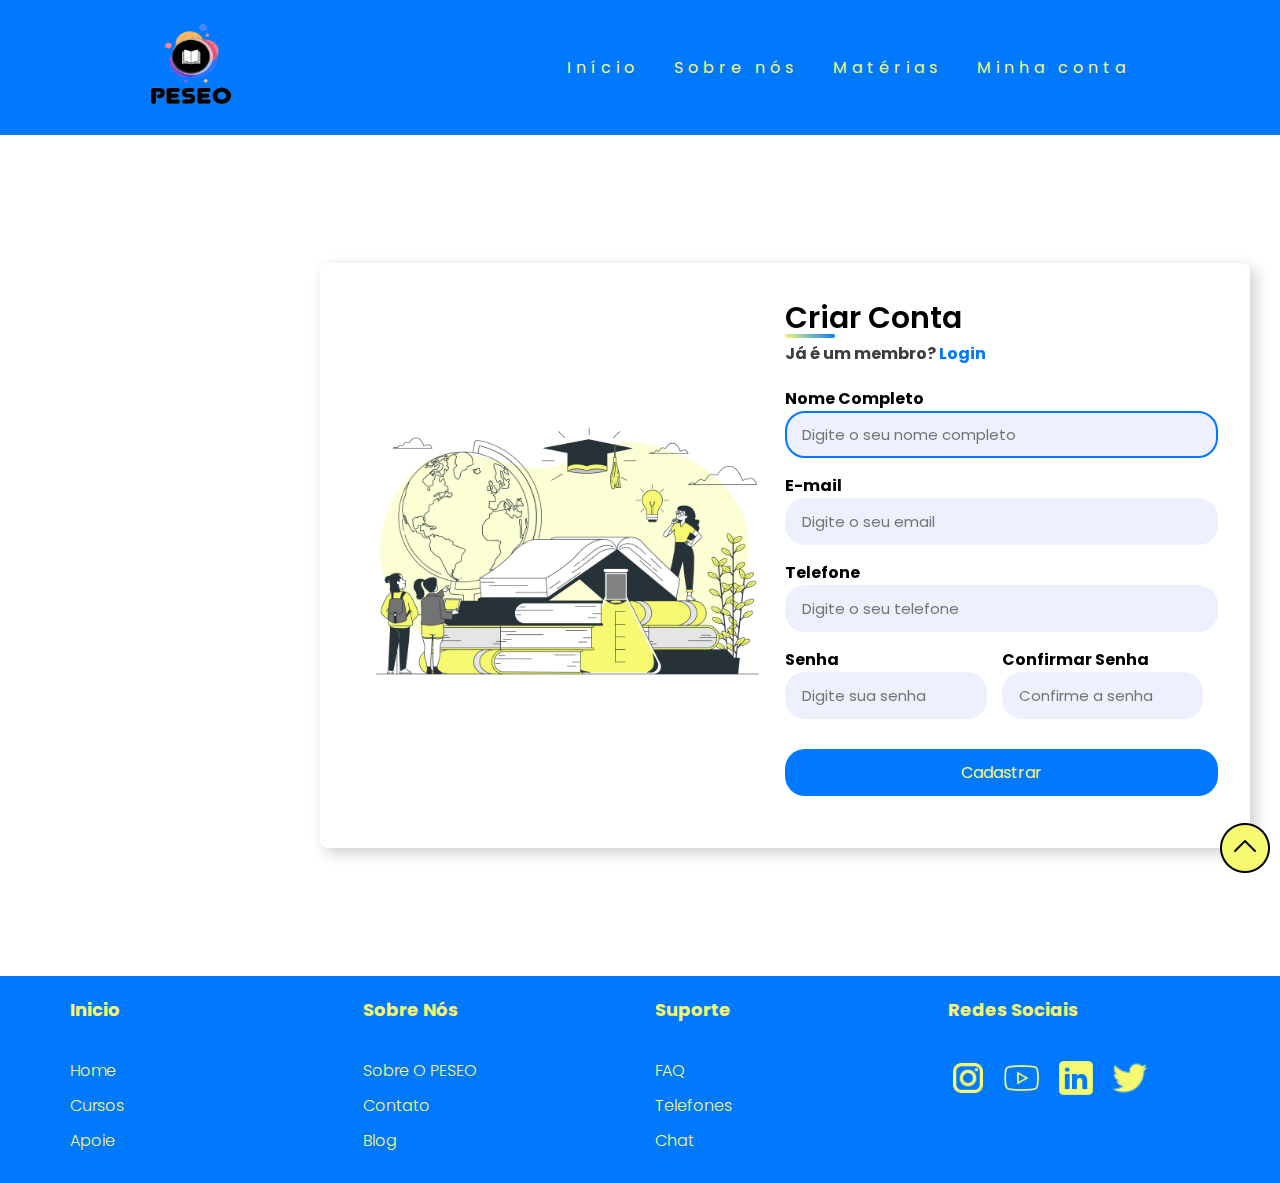
<file: cadastro.html>
<!DOCTYPE html>
<html lang="pt-br">

<head>
    <meta charset="UTF-8">
    <meta http-equiv="X-UA-Compatible" content="IE=edge">
    <meta name="viewport" content="width=device-width, initial-scale=1.0">
    <link rel="stylesheet" href="css/cadastro.css">
    <link rel="stylesheet" href="css/navFooter.css">
    <link rel="icon" href="img/imgs-nav_footer/header/icon-site.png">
    <!-- Usado para colocar imagem na barra do navgador -->
    <title>Cadastro | Peseo</title>
</head>

<body>

    <!-- PG SERÀ FEITA POR VICTÓRIA -->
    <!-- PG PARA CADASTRO DE USUARIO  -->

    <!-- Inicio do header/ menu do site -->
    <header>
        <nav id="navContainer">
            <a class="logo" href="index.html"><img src="img/imgs-nav_footer/nav/logo.png" alt=""></a>
            <div class="mobile-menu">
                <div class="line1"></div>
                <div class="line2"></div>
                <div class="line3"></div>
            </div>
            <ul class="nav-list">
                <li><a href="index.html">Início</a></li>
                <li><a href="sobreNos.html">Sobre nós</a></li>
                <li><a href="materias.html">Matérias</a></li>
                <li><a href="login.html">Minha conta</a></li>
            </ul>
        </nav>
    </header>
    <!-- Fim do header/ menu do site -->

    <!-- Main cadastro inicio -->


    <main>
        <div class="box">
            <div class="img-box">
                <img src="img/img-cadastro/cadastroform.png" alt="">
            </div>
            <div class="form-box">
                <h2>Criar Conta</h2>
                <p> Já é um membro? <a href="login.html"> Login </a> </p>
                <form action="#">
                    <div class="input-group">
                        <label for="nome"> Nome Completo</label>
                        <input type="text" id="nome" placeholder="Digite o seu nome completo" autocomplete="off"
                            autofocus required>
                    </div>

                    <div class="input-group">
                        <label for="email">E-mail</label>
                        <input type="email" id="email" placeholder="Digite o seu email" autocomplete="off" required>
                    </div>

                    <div class="input-group">
                        <label for="telefone">Telefone</label>
                        <input type="tel" id="telefone" placeholder="Digite o seu telefone" autocomplete="off" required>
                    </div>

                    <div class="input-group w50">
                        <label for="senha">Senha</label>
                        <input type="password" id="senha" placeholder="Digite sua senha" autocomplete="off" required>
                    </div>

                    <div class="input-group w50">
                        <label for="Confirmarsenha">Confirmar Senha</label>
                        <input type="password" id="Confirmarsenha" placeholder="Confirme a senha" autocomplete="off"
                            required>
                    </div>

                    <div class="input-group">
                        <button>Cadastrar</button>
                    </div>

                </form>
            </div>
        </div>
    </main>
    <!-- Main cadastro fim -->

    <!-- Começo Footer -->
    <footer class="footer">
        <div class="page_footer">
            <div class="row">
                <div class="footer_col">
                    <h4>Inicio</h4>
                    <ul>
                        <li> <a href=""> Home </a></li>
                        <li> <a href=""> Cursos </a></li>
                        <li> <a href=""> Apoie </a></li>
                    </ul>
                </div>
                <div class="footer_col">
                    <h4>Sobre nós</h4>
                    <ul>
                        <li> <a href=""> Sobre o PESEO </a></li>
                        <li> <a href=""> Contato </a></li>
                        <li> <a href=""> Blog</a></li>
                    </ul>
                </div>
                <div class="footer_col">
                    <h4>Suporte</h4>
                    <ul>
                        <li> <a href=""> FAQ </a></li>
                        <li> <a href=""> Telefones </a></li>
                        <li> <a href=""> Chat </a></li>
                    </ul>
                </div>
                <div class="footer_col">
                    <h4>Redes sociais</h4>
                    <div class="social_links">
                        <a href=""> <img src="img/imgs-nav_footer/footer/icon-instagram.png" alt=""> </a>
                        <a href=""> <img src="img/imgs-nav_footer/footer/icon-youtube.png" alt=""> </a>
                        <a href=""> <img src="img/imgs-nav_footer/footer/icon-linkedin.png" alt=""> </a>
                        <a href=""> <img src="img/imgs-nav_footer/footer/icon-xapp.png" alt=""> </a>
                        </ul>
                    </div>
                </div>
            </div>

    </footer>
    <!-- Final Footer -->


    <!-- Botão que fica fixado para voltar ao inicio **NÃO PAGAR** Inicio dele-->
    <div class="btnFixed">
        <a href="#navContainer" title=""><img src="img/imgs-nav_footer/footer/icon-up.png"
                alt="Botão para voltar ao topo da página"></a>
    </div>
    <!-- Botão que fica fixado para voltar ao inicio **NÃO PAGAR** fim dele-->

    <script type="text/javascript" src="js/index.js"></script>


</body>

</html>
</file>
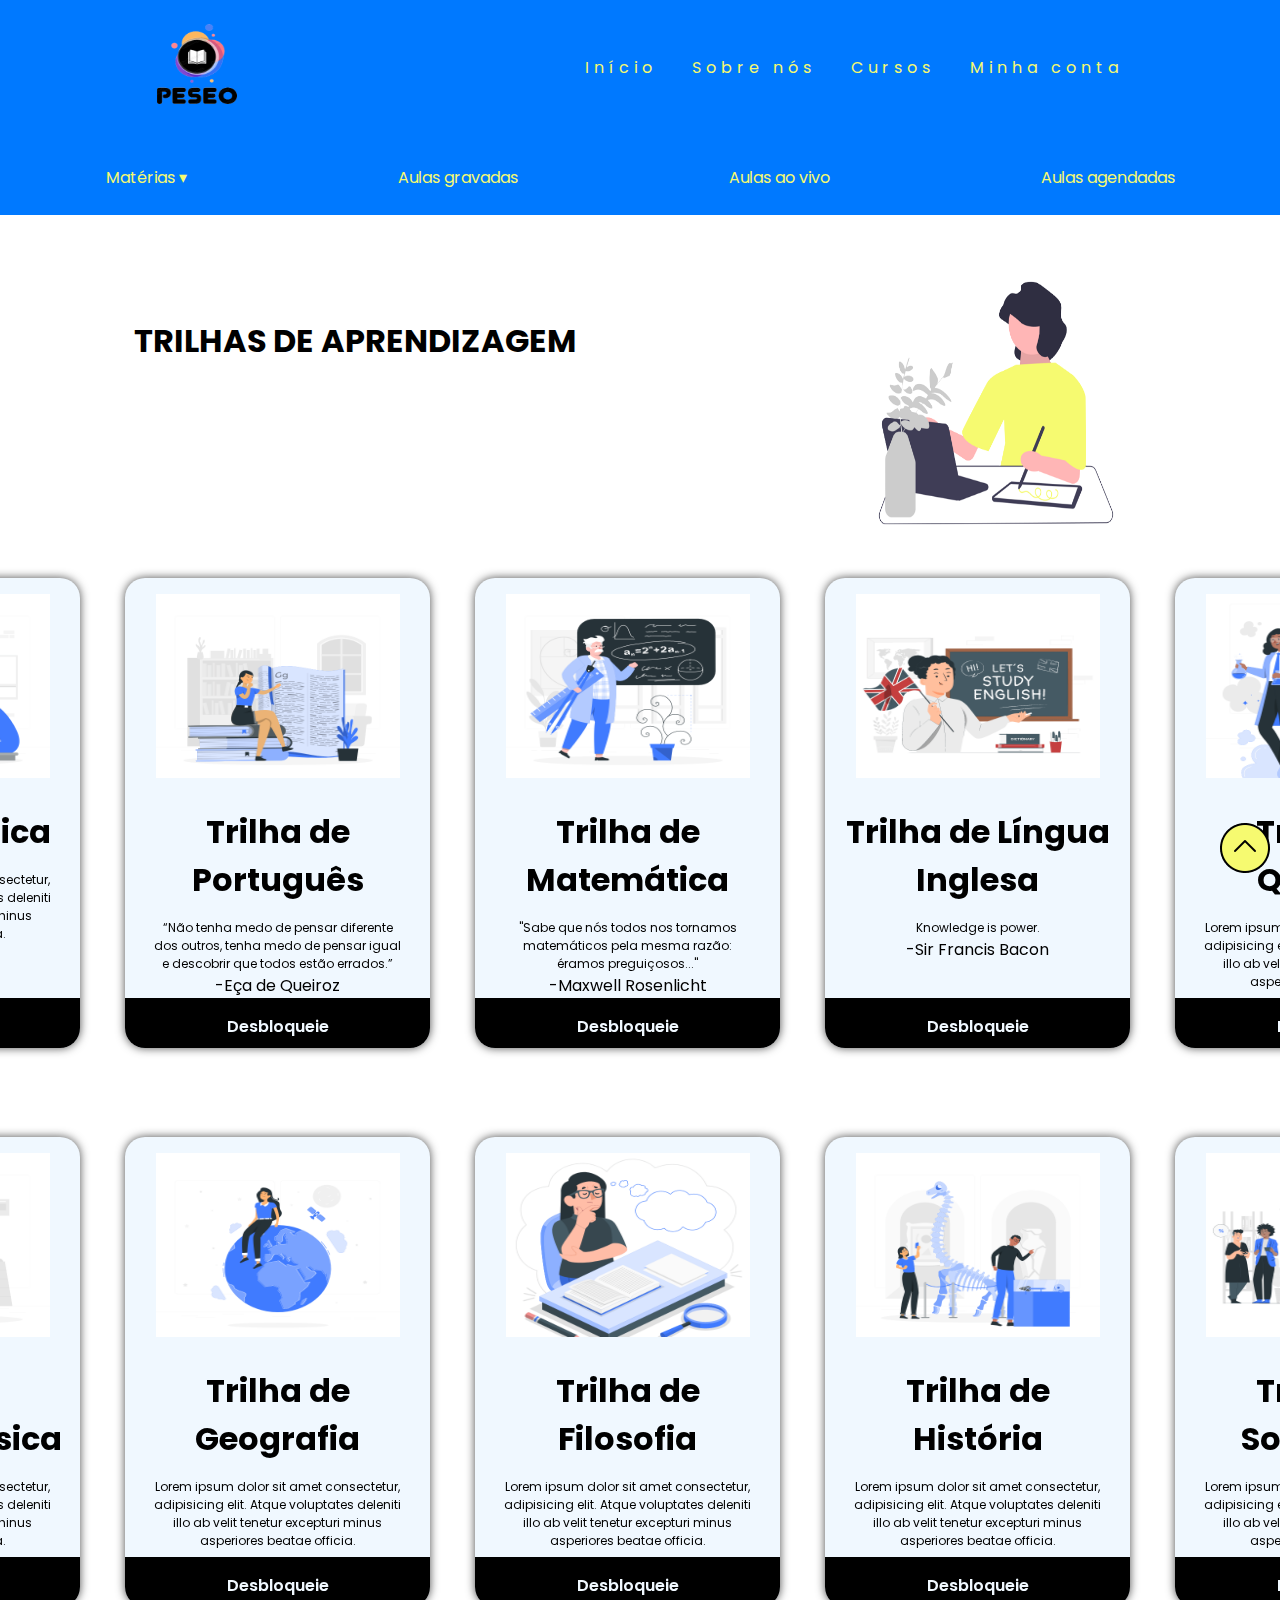
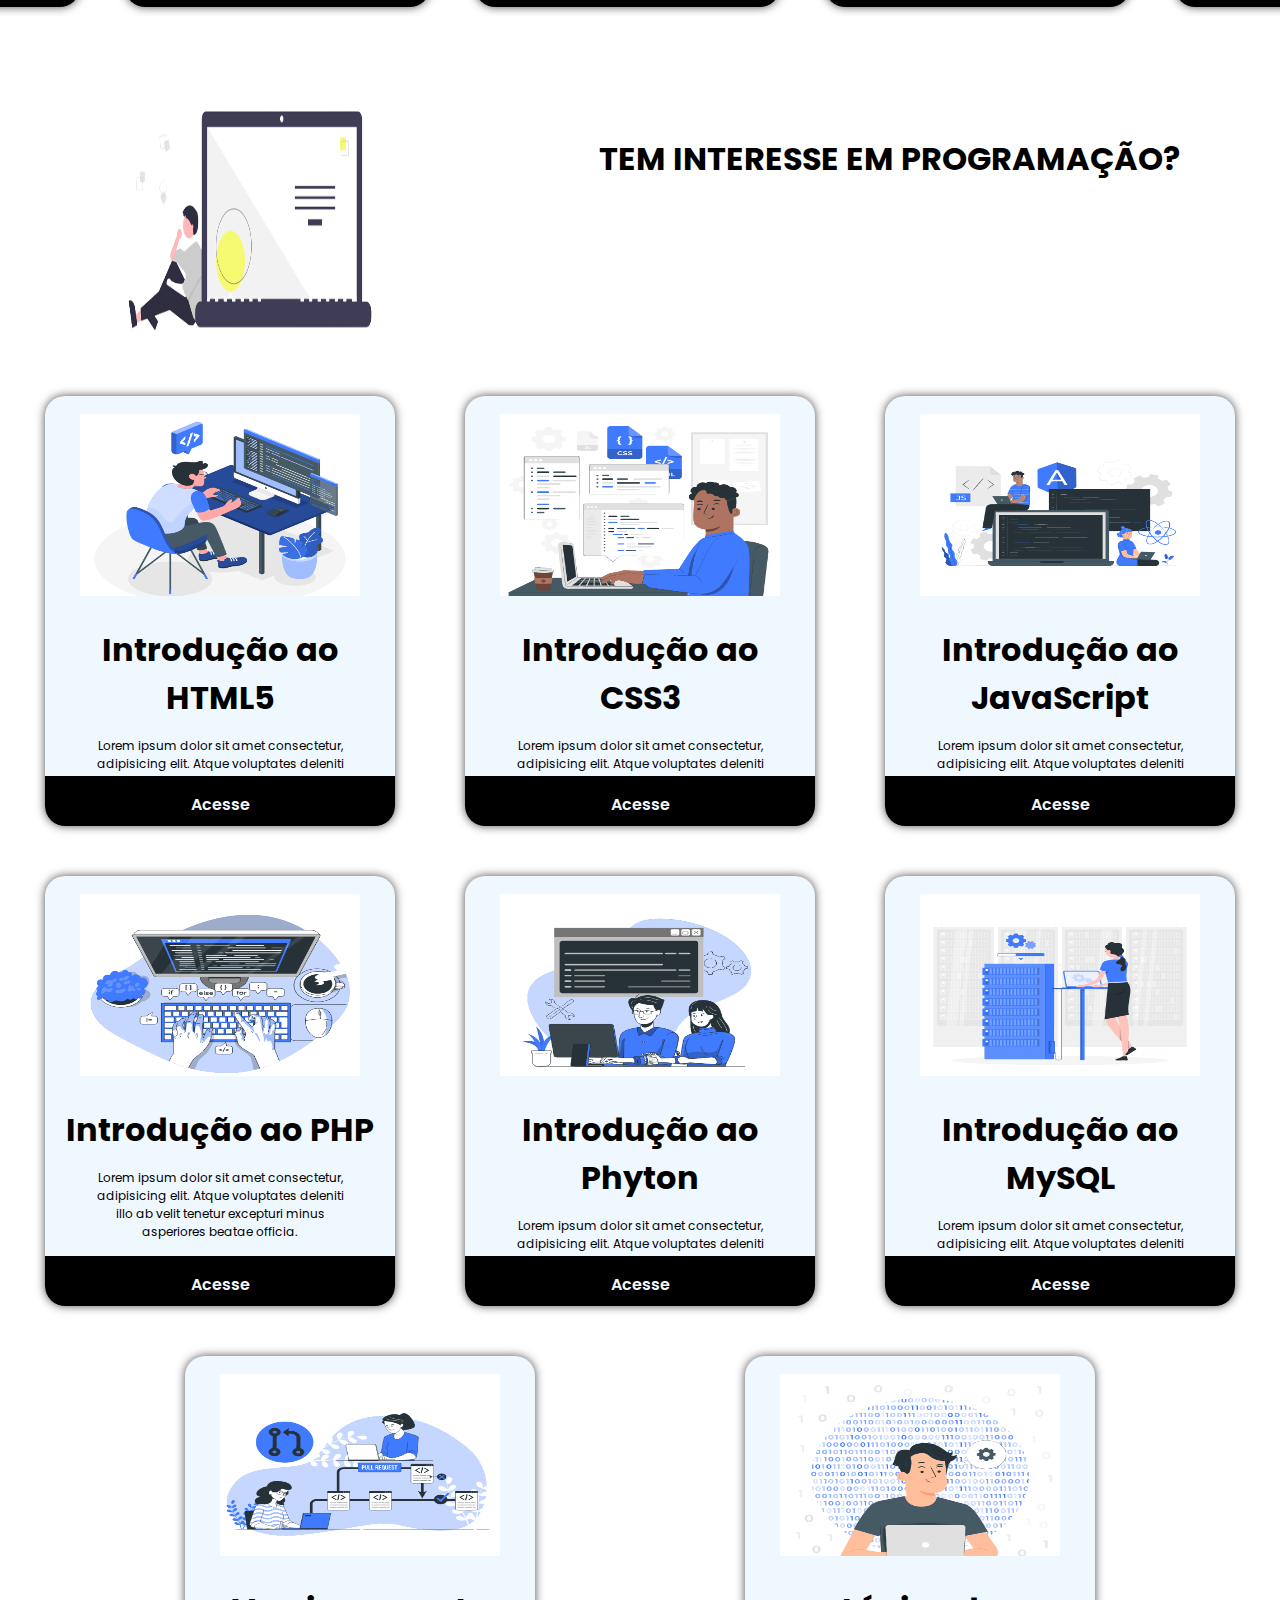
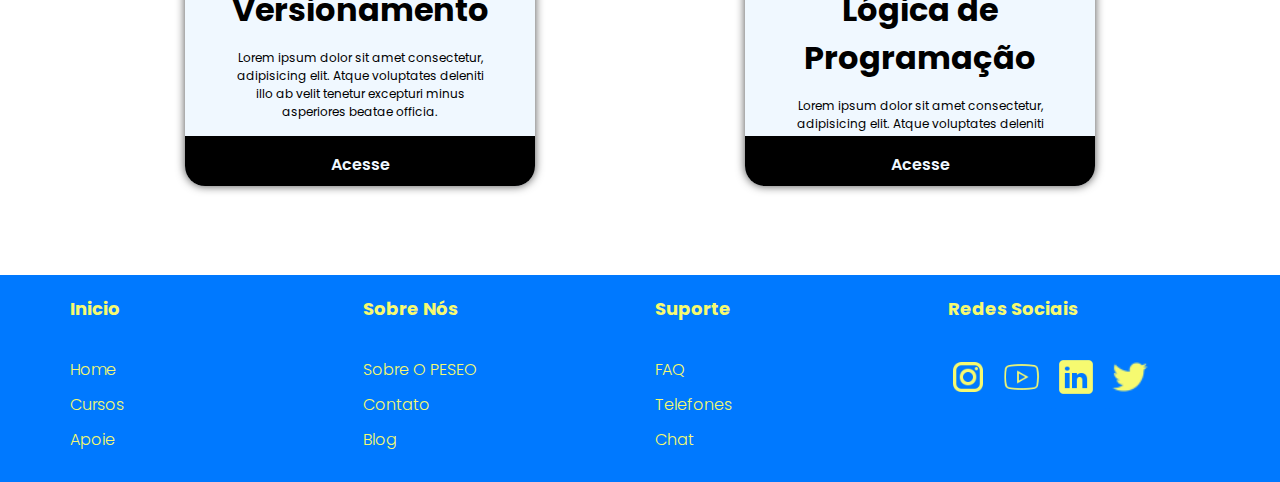
<file: cursos.html>
<!DOCTYPE html>
<html lang="pt-br">

<head>
    <meta charset="UTF-8">
    <meta name="viewport" content="width=device-width, initial-scale=1.0">
    <link rel="stylesheet" href="css/swiper-bundle.min.css" />
    <link rel="stylesheet" href="css/cursos.css">
    <link rel="stylesheet" href="css/navFooter.css">
    <link rel="icon" href="img/imgs-nav_footer/header/icon-site.png">
    <!-- Usado para colocar imagem na barra do navgador -->
    <title>Cursos | Peseo</title>
</head>

<body>


    <!-- Inicio do header/ menu do site -->
    <header>
        <nav id="navContainer">
            <a class="logo" href="index.html"><img src="img/imgs-nav_footer/nav/logo.png" alt=""></a>
            <div class="mobile-menu">
                <div class="line1"></div>
                <div class="line2"></div>
                <div class="line3"></div>
            </div>
            <ul class="nav-list">
                <li><a href="index.html">Início</a></li>
                <li><a href="sobreNos.html">Sobre nós</a></li>
                <li><a href="cursos.html">Cursos</a></li>
                <li><a href="login.html">Minha conta</a></li>
            </ul>
        </nav>
    </header>
    <!-- Fim do header/ menu do site -->
    <main>
        <div class="box_categorias">
            <ul id="categorias">
                <li>
                    <a href="#">Matérias &#x25BE;</a>
                    <ul class="dropdown-materiais">
                        <!-- Ciências da Natureza e Sociais Aplicadas -->
                        <a href="#">
                            <li>Química</li>
                        </a>
                        <a href="#">
                            <li>Biologia</li>
                        </a>
                        <a href="#">
                            <li>Física</li>
                        </a>

                        <!-- Ciências da Natureza e Sociais Aplicadas -->
                        <a href="#">
                            <li>Geografia</li>
                        </a>
                        <a href="#">
                            <li>Filosofia</li>
                        </a>
                        <a href="#">
                            <li>História</li>
                        </a>
                        <a href="#">
                            <li>Sociologia</li>
                        </a>

                        <!-- Linguagens e suas Tecnologias -->
                        <a href="#">
                            <li>Artes</li>
                        </a>
                        <a href="#">
                            <li>Educação Física</li>
                        </a>
                        <a href="#">
                            <li>Língua Inglesa</li>
                        </a>
                        <a href="#">
                            <li>Língua Portuguesa</li>
                        </a>

                        <!-- CMAtemáticas e suas Tecnologias -->
                        <a href="#">
                            <li>Matemática</li>
                        </a>
                    </ul>
                </li>
                <li><a href="#">Aulas gravadas</a></li>
                <li><a href="#">Aulas ao vivo</a></li>
                <li><a href="#">Aulas agendadas</a></li>
            </ul>
        </div>

        <!-- Titulo -->
        <div class="box_titulo">
            <div class="titulo">
                <h1>TRILHAS DE APRENDIZAGEM</h1>
                <img id="img_titulo"  src="img/imgs-cursos/titulos/studyng-cursos.png" alt="">
            </div>
        </div>
        <!--Fim-Titulo -->

        <!-- Carrossel-slides-Inicio1 -->
        <div class="container swiper">
            <div class="slide-container">
                <div class="card-wrapper swiper-wrapper">

                    <!-- Card1 -->
                    <div class="card card_1 swiper-slide">

                        <!-- Card-Header -->
                        <div class="card_header">
                            <img class="card_img" src="img/imgs-cursos/cards-trilhas/portugues.gif" alt="">
                        </div>

                        <!-- Card-Body -->
                        <div class="card_body">
                            <h1 class="card_titulo">
                                Trilha de Português
                            </h1>
                            <p class="card_texto">
                                “Não tenha medo de pensar diferente dos outros, tenha medo de pensar igual e descobrir
                                que todos estão errados.”
                            <p>-Eça de Queiroz
                            </p>
                        </div>

                        <!-- Card-Footer -->
                        <div class="card_footer">
                            <a href="#"> Desbloqueie </a>
                        </div>
                    </div>
                    <!-- Fim-Card1 -->

                    <!-- Card2 -->
                    <div class="card card_1 swiper-slide">

                        <!-- Card-Header -->
                        <div class="card_header">
                            <img class="card_img" src="img/imgs-cursos/cards-trilhas/matematica.gif" alt="">
                        </div>

                        <!-- Card-Body -->
                        <div class="card_body">
                            <h1 class="card_titulo">
                                Trilha de Matemática
                            </h1>
                            <p class="card_texto">
                                "Sabe que nós todos nos tornamos matemáticos pela mesma razão: éramos preguiçosos..."
                            <p>-Maxwell Rosenlicht
                            </p>
                        </div>

                        <!-- Card-Footer -->
                        <div class="card_footer">
                            <a href="#"> Desbloqueie </a>
                        </div>
                    </div>
                    <!-- Fim-Card2 -->

                    <!-- Card3 -->
                    <div class="card card_1 swiper-slide">

                        <!-- Card-Header -->
                        <div class="card_header">
                            <img class="card_img" src="img/imgs-cursos/cards-trilhas/lingua-inglesa.gif" alt="">
                            >
                        </div>

                        <!-- Card-Body -->
                        <div class="card_body">
                            <h1 class="card_titulo">
                                Trilha de Língua Inglesa
                            </h1>
                            <p class="card_texto">
                                Knowledge is power.
                            <p>-Sir Francis Bacon
                            </p>
                        </div>

                        <!-- Card-Footer -->
                        <div class="card_footer">
                            <a href="#"> Desbloqueie </a>
                        </div>
                    </div>
                    <!-- Fim-Card3 -->

                    <!-- Card4 -->
                    <div class="card card_1 swiper-slide">

                        <!-- Card-Header -->
                        <div class="card_header">
                            <img class="card_img" src="img/imgs-cursos/cards-trilhas/quimica.gif" alt="">

                        </div>

                        <!-- Card-Body -->
                        <div class="card_body">
                            <h1 class="card_titulo">
                                Trilha de Química
                            </h1>
                            <p class="card_texto">
                                Lorem ipsum dolor sit amet consectetur,
                                adipisicing elit. Atque voluptates deleniti illo ab velit tenetur excepturi minus
                                asperiores
                                beatae officia.
                            </p>
                        </div>

                        <!-- Card-Footer -->
                        <div class="card_footer">
                            <a href="#"> Desbloqueie </a>
                        </div>
                    </div>
                    <!-- Fim-Card4 -->

                    <!-- Card5 -->
                    <div class="card card_1 swiper-slide">

                        <!-- Card-Header -->
                        <div class="card_header">
                            <img class="card_img" src="img/imgs-cursos/cards-trilhas/biologia.gif" alt="">
                        </div>

                        <!-- Card-Body -->
                        <div class="card_body">
                            <h1 class="card_titulo">
                                Trilha de Biologia
                            </h1>
                            <p class="card_texto">
                                Lorem ipsum dolor sit amet consectetur,
                                adipisicing elit. Atque voluptates deleniti illo ab velit tenetur excepturi minus
                                asperiores
                                beatae officia.
                            </p>
                        </div>

                        <!-- Card-Footer -->
                        <div class="card_footer">
                            <a href="#"> Desbloqueie </a>
                        </div>
                    </div>
                    <!-- Fim-Card5 -->

                    <!-- Card6 -->
                    <div class="card card_1 swiper-slide">

                        <!-- Card-Header -->
                        <div class="card_header">
                            <img class="card_img" src="img/imgs-cursos/cards-trilhas/fisica.gif" alt="">

                        </div>

                        <!-- Card-Body -->
                        <div class="card_body">
                            <h1 class="card_titulo">
                                Trilha de Física
                            </h1>
                            <p class="card_texto">
                                Lorem ipsum dolor sit amet consectetur,
                                adipisicing elit. Atque voluptates deleniti illo ab velit tenetur excepturi minus
                                asperiores
                                beatae officia.
                            </p>
                        </div>

                        <!-- Card-Footer -->
                        <div class="card_footer">
                            <a href="#"> Desbloqueie </a>
                        </div>
                    </div>
                    <!-- Fim-Card6 -->
                </div>
            </div>
        </div>
        <!-- Carrossel-slides-Fim1 -->

        <!-- Carrossel-slides-Inicio2 -->
        <div class="container2 swiper">
            <div class="slide-container">
                <div class="card-wrapper swiper-wrapper">

                    <!-- Card1 -->
                    <div class="card card_1 swiper-slide">

                        <!-- Card-Header -->
                        <div class="card_header">
                            <img class="card_img" src="img/imgs-cursos/cards-trilhas/geografia.gif" alt="">

                        </div>

                        <!-- Card-Body -->
                        <div class="card_body">
                            <h1 class="card_titulo">
                                Trilha de Geografia
                            </h1>
                            <p class="card_texto">
                                Lorem ipsum dolor sit amet consectetur,
                                adipisicing elit. Atque voluptates deleniti illo ab velit tenetur excepturi minus
                                asperiores
                                beatae officia.
                            </p>
                        </div>

                        <!-- Card-Footer -->
                        <div class="card_footer">
                            <a href="#"> Desbloqueie </a>
                        </div>
                    </div>
                    <!-- Fim-Card1 -->

                    <!-- Card2 -->
                    <div class="card card_1 swiper-slide">

                        <!-- Card-Header -->
                        <div class="card_header">
                            <img class="card_img" src="img/imgs-cursos/cards-trilhas/filosofia.gif" alt="">
                        </div>

                        <!-- Card-Body -->
                        <div class="card_body">
                            <h1 class="card_titulo">
                                Trilha de Filosofia
                            </h1>
                            <p class="card_texto">
                                Lorem ipsum dolor sit amet consectetur,
                                adipisicing elit. Atque voluptates deleniti illo ab velit tenetur excepturi minus
                                asperiores
                                beatae officia.
                            </p>
                        </div>

                        <!-- Card-Footer -->
                        <div class="card_footer">
                            <a href="#"> Desbloqueie </a>
                        </div>
                    </div>
                    <!-- Fim-Card2 -->

                    <!-- Card3 -->
                    <div class="card card_1 swiper-slide">

                        <!-- Card-Header -->
                        <div class="card_header">
                            <img class="card_img" src="img/imgs-cursos/cards-trilhas/historia.gif" alt="">

                        </div>

                        <!-- Card-Body -->
                        <div class="card_body">
                            <h1 class="card_titulo">
                                Trilha de História
                            </h1>
                            <p class="card_texto">
                                Lorem ipsum dolor sit amet consectetur,
                                adipisicing elit. Atque voluptates deleniti illo ab velit tenetur excepturi minus
                                asperiores
                                beatae officia.
                            </p>
                        </div>

                        <!-- Card-Footer -->
                        <div class="card_footer">
                            <a href="#"> Desbloqueie </a>
                        </div>
                    </div>
                    <!-- Fim-Card3 -->

                    <!-- Card4 -->
                    <div class="card card_1 swiper-slide">

                        <!-- Card-Header -->
                        <div class="card_header">
                            <img class="card_img" src="img/imgs-cursos/cards-trilhas/sociologia.gif" alt="">

                        </div>

                        <!-- Card-Body -->
                        <div class="card_body">
                            <h1 class="card_titulo">
                                Trilha de Sociologia
                            </h1>
                            <p class="card_texto">
                                Lorem ipsum dolor sit amet consectetur,
                                adipisicing elit. Atque voluptates deleniti illo ab velit tenetur excepturi minus
                                asperiores
                                beatae officia.
                            </p>
                        </div>

                        <!-- Card-Footer -->
                        <div class="card_footer">
                            <a href="#"> Desbloqueie </a>
                        </div>
                    </div>
                    <!-- Fim-Card4 -->

                    <!-- Card5 -->
                    <div class="card card_1 swiper-slide">

                        <!-- Card-Header -->
                        <div class="card_header">
                            <img class="card_img" src="img/imgs-cursos/cards-trilhas/artes.gif" alt="">
                        </div>

                        <!-- Card-Body -->
                        <div class="card_body">
                            <h1 class="card_titulo">
                                Trilha de Artes
                            </h1>
                            <p class="card_texto">
                                Lorem ipsum dolor sit amet consectetur,
                                adipisicing elit. Atque voluptates deleniti illo ab velit tenetur excepturi minus
                                asperiores
                                beatae officia.
                            </p>
                        </div>

                        <!-- Card-Footer -->
                        <div class="card_footer">
                            <a href="#"> Desbloqueie </a>
                        </div>
                    </div>
                    <!-- Fim-Card5 -->

                    <!-- Card6 -->
                    <div class="card card_1 swiper-slide">

                        <!-- Card-Header -->
                        <div class="card_header">
                            <img class="card_img" src="img/imgs-cursos/cards-trilhas/educacao-fisica.gif" alt="">
                        </div>

                        <!-- Card-Body -->
                        <div class="card_body">
                            <h1 class="card_titulo">
                                Trilha de Educação Física
                            </h1>
                            <p class="card_texto">
                                Lorem ipsum dolor sit amet consectetur,
                                adipisicing elit. Atque voluptates deleniti illo ab velit tenetur excepturi minus
                                asperiores
                                beatae officia.
                            </p>
                        </div>

                        <!-- Card-Footer -->
                        <div class="card_footer">
                            <a href="#"> Desbloqueie </a>
                        </div>
                    </div>
                    <!-- Fim-Card6 -->
                </div>
            </div>
        </div>
        <!-- Carrossel-slides-Fim2 -->
        <div class="box_titulo">
            <div class="titulo2">
                <img id="img_titulo" src="img/imgs-cursos/titulos/studyng2-cursos.png" alt="">
                <h1>TEM INTERESSE EM PROGRAMAÇÃO?</h1>
            </div>
        </div>

        <!-- Card-1 -->
        <div class="prin_card">
            <div class="card2 card_1">
                <!-- Card-Header -->
                <div class="card_header">
                    <img class="card_img" src="img/imgs-cursos/cards-programacao/html5.gif" alt="">
                </div>
                <!-- Card-Body -->
                <div class="card_body2">
                    <h1 class="card_titulo">
                        Introdução ao HTML5
                    </h1>
                    <p class="card_texto">
                        Lorem ipsum dolor sit amet consectetur,
                        adipisicing elit. Atque voluptates deleniti illo ab velit tenetur excepturi minus asperiores
                        beatae officia.
                    </p>
                </div>
                <!-- Card-Footer -->
                <div class="card_footer">
                    <a href="#"> Acesse </a>
                </div>
            </div>

            <!-- Fim-Card-1 -->

            <!-- Card-2 -->
            <div class="card2 card_2">
                <!-- Card-Header -->
                <div class="card_header">
                    <img class="card_img" src="img/imgs-cursos/cards-programacao/css3.gif" alt="">

                </div>
                <!-- Card-Body -->
                <div class="card_body2">
                    <h1 class="card_titulo">
                        Introdução ao CSS3
                    </h1>
                    <p class="card_texto">
                        Lorem ipsum dolor sit amet consectetur,
                        adipisicing elit. Atque voluptates deleniti illo ab velit tenetur excepturi minus asperiores
                        beatae officia.
                    </p>
                </div>
                <!-- Card-Footer -->
                <div class="card_footer">
                    <a href="#"> Acesse </a>
                </div>
            </div>
            <!-- Fim-Card-2 -->

            <!-- Card-3 -->
            <div class="card2 card_3">
                <!-- Card-Header -->
                <div class="card_header">
                    <img class="card_img" src="img/imgs-cursos/cards-programacao/javascript.gif" alt="">
                </div>
                <!-- Card-Body -->
                <div class="card_body2">
                    <h1 class="card_titulo">
                        Introdução ao JavaScript
                    </h1>
                    <p class="card_texto">
                        Lorem ipsum dolor sit amet consectetur,
                        adipisicing elit. Atque voluptates deleniti illo ab velit tenetur excepturi minus asperiores
                        beatae officia.
                    </p>
                </div>
                <!-- Card-Footer -->
                <div class="card_footer">
                    <a href="#"> Acesse </a>
                </div>
            </div>

            <!-- Fim-Card-3 -->

            <!-- Card-4 -->
            <div class="card2 card_4">
                <!-- Card-Header -->
                <div class="card_header">
                    <img class="card_img" src="img/imgs-cursos/cards-programacao/php.gif" alt="">
                </div>
                <!-- Card-Body -->
                <div class="card_body2">
                    <h1 class="card_titulo">
                        Introdução ao PHP
                    </h1>
                    <p class="card_texto">
                        Lorem ipsum dolor sit amet consectetur,
                        adipisicing elit. Atque voluptates deleniti illo ab velit tenetur excepturi minus asperiores
                        beatae officia.
                    </p>
                </div>
                <!-- Card-Footer -->
                <div class="card_footer">
                    <a href="#"> Acesse </a>
                </div>
            </div>
            <!-- Fim-Card-4 -->

            <!-- Card-5 -->
            <div class="card2 card_4">
                <!-- Card-Header -->
                <div class="card_header">
                    <img class="card_img" src="img/imgs-cursos/cards-programacao/phyton.gif" alt="">
                </div>
                <!-- Card-Body -->
                <div class="card_body2">
                    <h1 class="card_titulo">
                        Introdução ao Phyton
                    </h1>
                    <p class="card_texto">
                        Lorem ipsum dolor sit amet consectetur,
                        adipisicing elit. Atque voluptates deleniti illo ab velit tenetur excepturi minus asperiores
                        beatae officia.
                    </p>
                </div>
                <!-- Card-Footer -->
                <div class="card_footer">
                    <a href="#"> Acesse </a>
                </div>
            </div>
            <!-- Fim-Card-5 -->

            <!-- Card-6 -->
            <div class="card2 card_6">
                <!-- Card-Header -->
                <div class="card_header">
                    <img class="card_img" src="img/imgs-cursos/cards-programacao/mysql.gif" alt="">
                </div>
                <!-- Card-Body -->
                <div class="card_body2">
                    <h1 class="card_titulo">
                        Introdução ao MySQL
                    </h1>
                    <p class="card_texto">
                        Lorem ipsum dolor sit amet consectetur,
                        adipisicing elit. Atque voluptates deleniti illo ab velit tenetur excepturi minus asperiores
                        beatae officia.
                    </p>
                </div>
                <!-- Card-Footer -->
                <div class="card_footer">
                    <a href="#"> Acesse </a>
                </div>
            </div>
            <!-- Fim-Card-6 -->

            <!-- Card-7 -->
            <div class="card2 card_7">
                <!-- Card-Header -->
                <div class="card_header">
                    <img class="card_img" src="img/imgs-cursos/cards-programacao/versionamento.gif" alt="">
                </div>
                <!-- Card-Body -->
                <div class="card_body2">
                    <h1 class="card_titulo">
                        Versionamento
                    </h1>
                    <p class="card_texto">
                        Lorem ipsum dolor sit amet consectetur,
                        adipisicing elit. Atque voluptates deleniti illo ab velit tenetur excepturi minus asperiores
                        beatae officia.
                    </p>
                </div>
                <!-- Card-Footer -->
                <div class="card_footer">
                    <a href="#"> Acesse </a>
                </div>
            </div>
            <!-- Fim-Card-7 -->

            <!-- Card-8 -->
            <div class="card2 card_8">
                <!-- Card-Header -->
                <div class="card_header">
                    <img class="card_img" src="img/imgs-cursos/cards-programacao/logica-de-programacao.gif" alt="">

                </div>
                <!-- Card-Body -->
                <div class="card_body2">
                    <h1 class="card_titulo">
                        Lógica de Programação
                    </h1>
                    <p class="card_texto">
                        Lorem ipsum dolor sit amet consectetur,
                        adipisicing elit. Atque voluptates deleniti illo ab velit tenetur excepturi minus asperiores
                        beatae officia.
                    </p>
                </div>
                <!-- Card-Footer -->
                <div class="card_footer">
                    <a href="#"> Acesse </a>
                </div>
            </div>
            <!-- Fim-Card-8 -->
            <div class="space"></div>
    </main>

    <!-- Começo Footer -->
    <footer class="footer">
        <div class="page_footer">
            <div class="row">
                <div class="footer_col">
                    <h4>Inicio</h4>
                    <ul>
                        <li> <a href=""> Home </a></li>
                        <li> <a href=""> Cursos </a></li>
                        <li> <a href=""> Apoie </a></li>
                    </ul>
                </div>
                <div class="footer_col">
                    <h4>Sobre nós</h4>
                    <ul>
                        <li> <a href=""> Sobre o PESEO </a></li>
                        <li> <a href=""> Contato </a></li>
                        <li> <a href=""> Blog</a></li>
                    </ul>
                </div>
                <div class="footer_col">
                    <h4>Suporte</h4>
                    <ul>
                        <li> <a href=""> FAQ </a></li>
                        <li> <a href=""> Telefones </a></li>
                        <li> <a href=""> Chat </a></li>
                    </ul>
                </div>
                <div class="footer_col">
                    <h4>Redes sociais</h4>
                    <div class="social_links">
                        <a href=""> <img src="img/imgs-nav_footer/footer/icon-instagram.png" alt=""> </a>
                        <a href=""> <img src="img/imgs-nav_footer/footer/icon-youtube.png" alt=""> </a>
                        <a href=""> <img src="img/imgs-nav_footer/footer/icon-linkedin.png" alt=""> </a>
                        <a href=""> <img src="img/imgs-nav_footer/footer/icon-xapp.png" alt=""> </a>
                        </ul>
                    </div>
                </div>
            </div>

    </footer>
    <!-- Final Footer -->


    <!-- Botão que fica fixado para voltar ao inicio **NÃO PAGAR** Inicio dele-->
    <div class="btnFixed">
        <a href="#navContainer" title=""><img src="img/imgs-nav_footer/footer/icon-up.png"
                alt="Botão para voltar ao topo da página"></a>
    </div>
    <!-- Botão que fica fixado para voltar ao inicio **NÃO PAGAR** fim dele-->
    <script src="js/swiper-bundle.min.js"></script>
    <script src="js/script.js"></script>
    <script type="text/javascript" src="js/index.js"></script>



</body>

</html>
</file>
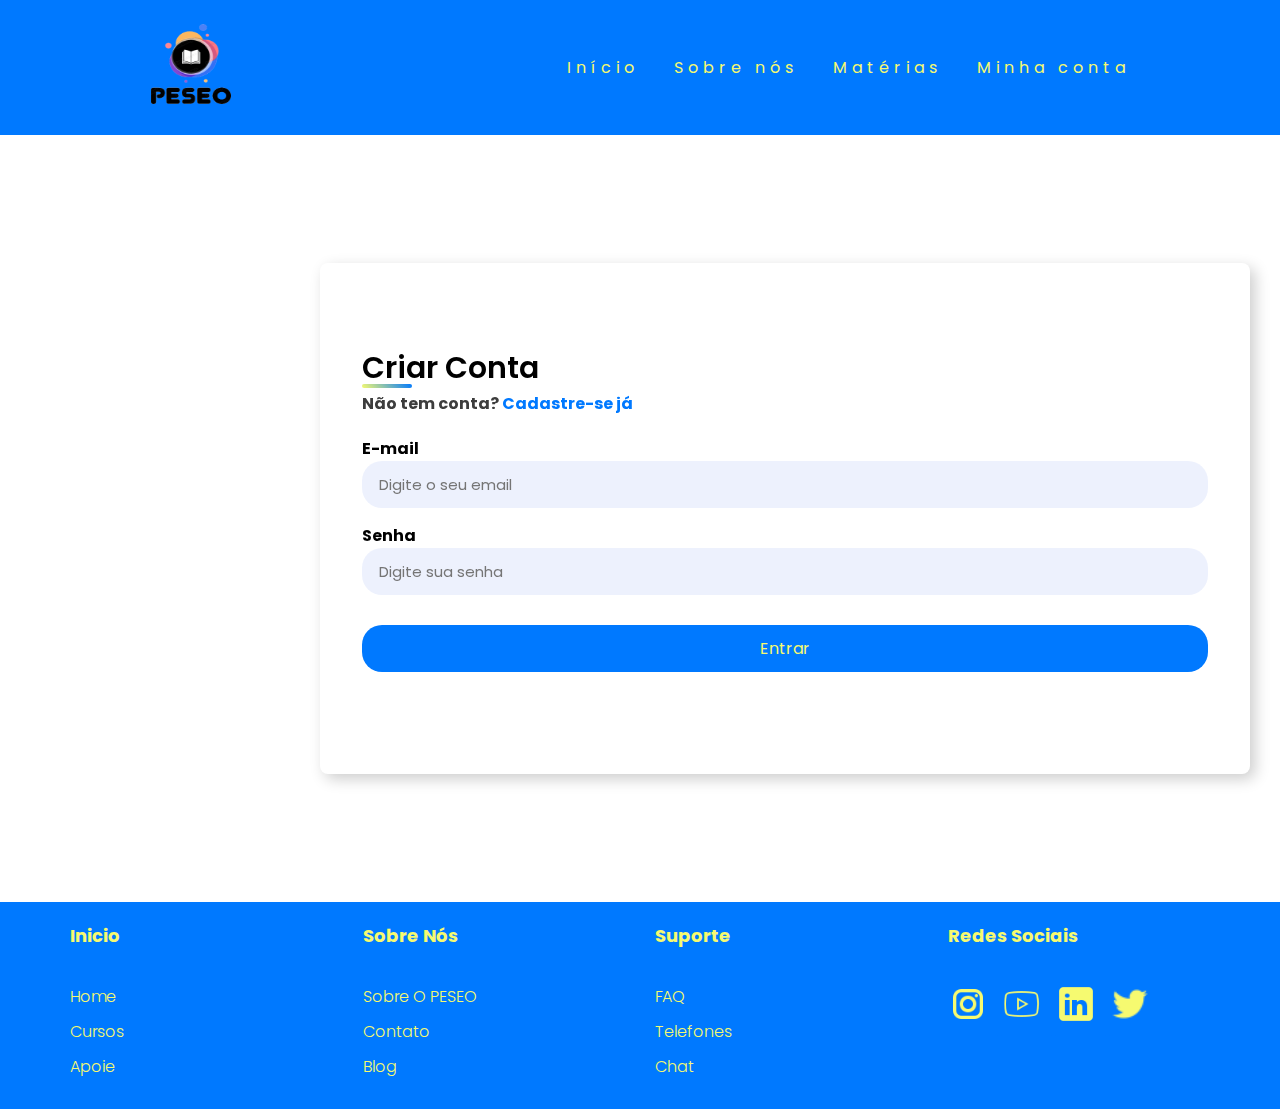
<file: login.html>
<!DOCTYPE html>
<html lang="pt-br">

<head>
    <meta charset="UTF-8">
    <meta name="viewport" content="width=device-width, initial-scale=1.0">
    <link rel="stylesheet" href="css/navFooter.css">
    <link rel="stylesheet" href="css/login.css">
    <link rel="icon" href="img/imgs-nav_footer/header/icon-site.png">
    <!-- Usado para colocar imagem na barra do navgador -->
    <title>Acesso | Peseo</title>
</head>

<body>


    <!-- Inicio do header/ menu do site -->
    <header>
        <div id="teste">
            <nav id="navContainer">
                <a class="logo" href="index.html"><img src="img/imgs-nav_footer/nav/logo.png" alt=""></a>
                <div class="mobile-menu">
                    <div class="line1"></div>
                    <div class="line2"></div>
                    <div class="line3"></div>
                </div>
                <ul class="nav-list">
                    <li><a href="index.html">Início</a></li>
                    <li><a href="sobreNos.html">Sobre nós</a></li>
                    <li><a href="materias.html">Matérias</a></li>
                    <li><a href="login.html">Minha conta</a></li>
                </ul>
            </nav>
    </header>
    </div>
    <!-- Fim do header/ menu do site -->


    <!-- inicio main -->

    <main>
        <div class="box">
            <div class="form-box">
                <h2>Criar Conta</h2>
                <p> Não tem conta? <a href="cadastro.html"> Cadastre-se já </a> </p>
                <form action="#">

                    <div class="input-group">
                        <label for="email">E-mail</label>
                        <input type="email" id="email" placeholder="Digite o seu email" autocomplete="off" required>
                    </div>

                    <div class="input-group">
                        <label for="senha">Senha</label>
                        <input type="password" id="senha" placeholder="Digite sua senha" autocomplete="off" required>
                    </div>

                    <div class="input-group">
                        <button>Entrar</button>
                    </div>

                </form>
                <!--<div class="img-box">
                    <img src="img/img-cadastro/cadastroform.png" alt="">
                </div> -->
            </div>
        </div>
    </main>


    <!-- Começo Footer -->
    <footer class="footer" id="fixed">
        <div class="page_footer">
            <div class="row">
                <div class="footer_col">
                    <h4>Inicio</h4>
                    <ul>
                        <li> <a href=""> Home </a></li>
                        <li> <a href=""> Cursos </a></li>
                        <li> <a href=""> Apoie </a></li>
                    </ul>
                </div>
                <div class="footer_col">
                    <h4>Sobre nós</h4>
                    <ul>
                        <li> <a href=""> Sobre o PESEO </a></li>
                        <li> <a href=""> Contato </a></li>
                        <li> <a href=""> Blog</a></li>
                    </ul>
                </div>
                <div class="footer_col">
                    <h4>Suporte</h4>
                    <ul>
                        <li> <a href=""> FAQ </a></li>
                        <li> <a href=""> Telefones </a></li>
                        <li> <a href=""> Chat </a></li>
                    </ul>
                </div>
                <div class="footer_col">
                    <h4>Redes sociais</h4>
                    <div class="social_links">
                        <a href=""> <img src="img/imgs-nav_footer/footer/icon-instagram.png" alt=""> </a>
                        <a href=""> <img src="img/imgs-nav_footer/footer/icon-youtube.png" alt=""> </a>
                        <a href=""> <img src="img/imgs-nav_footer/footer/icon-linkedin.png" alt=""> </a>
                        <a href=""> <img src="img/imgs-nav_footer/footer/icon-xapp.png" alt=""> </a>
                        </ul>
                    </div>
                </div>
            </div>
    </footer>
    <!-- Final Footer -->

    <script type="text/javascript" src="js/index.js"></script>

</body>

</html>
</file>
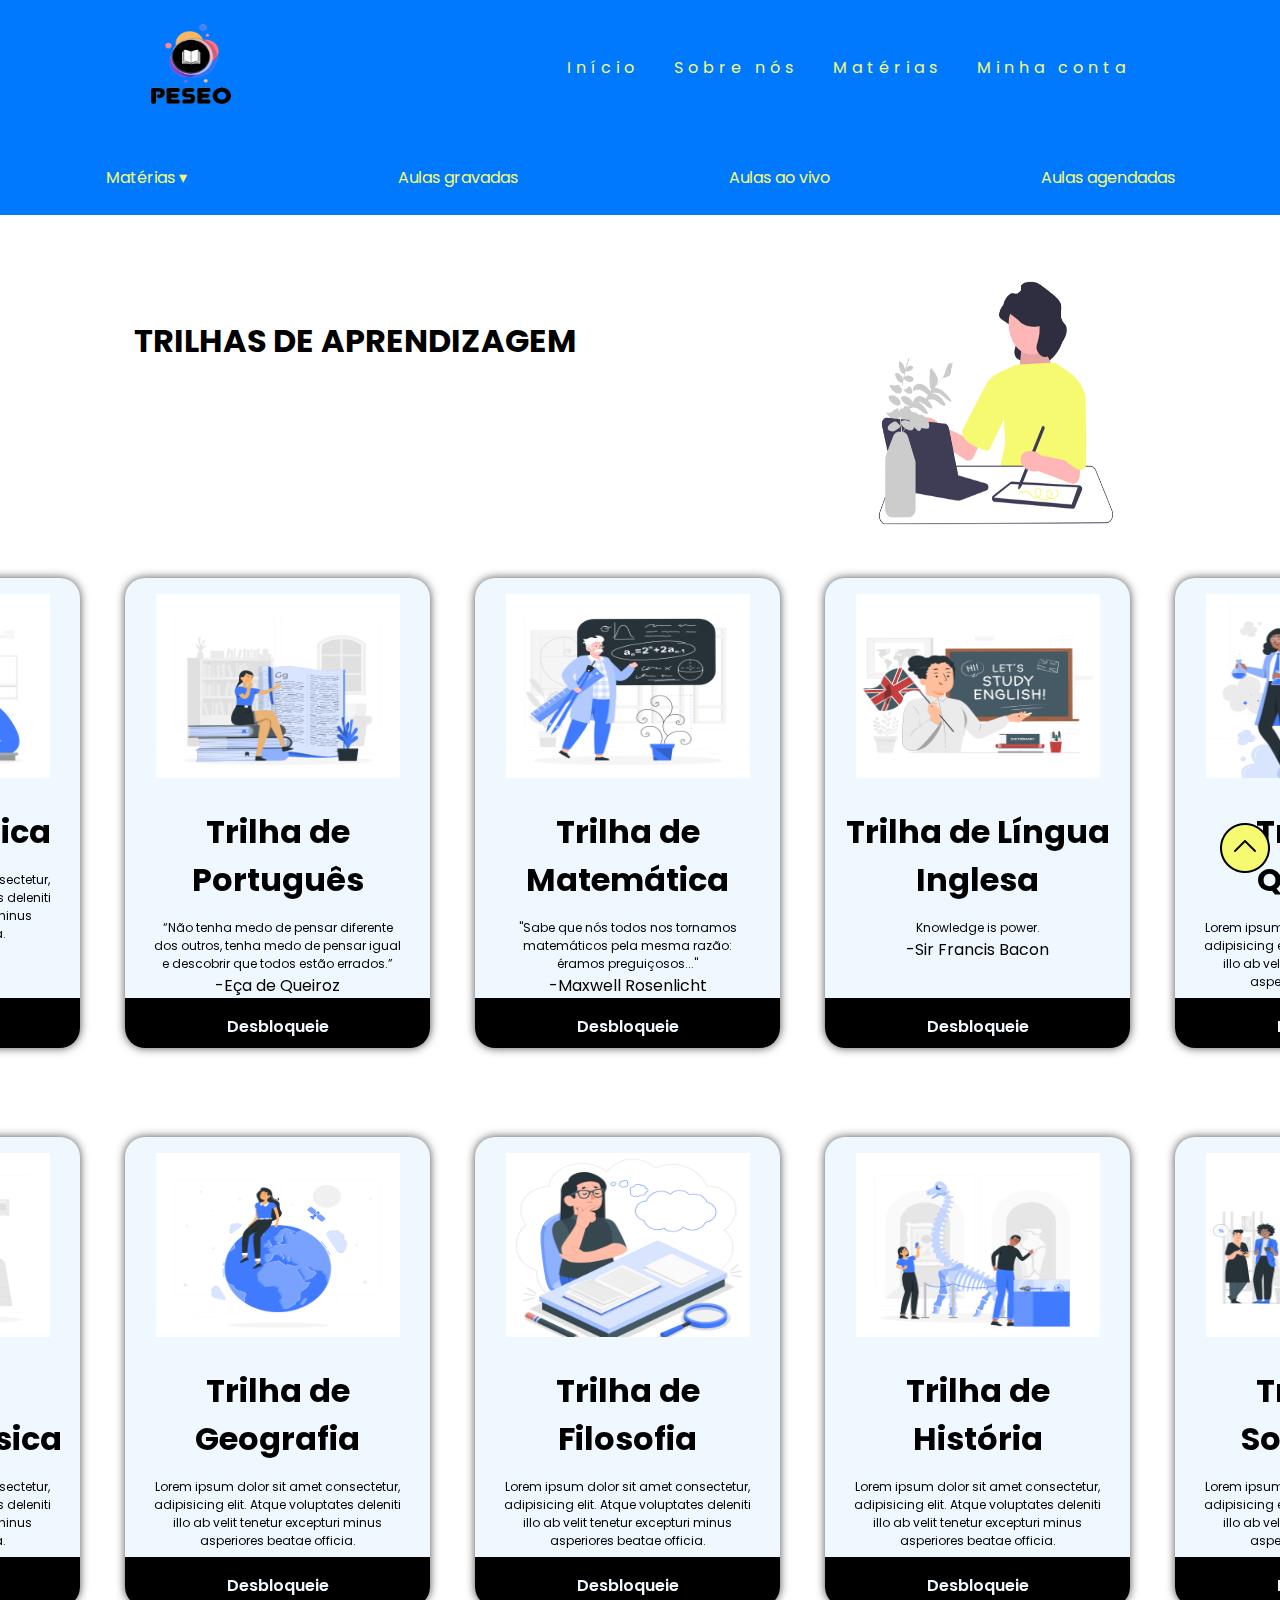
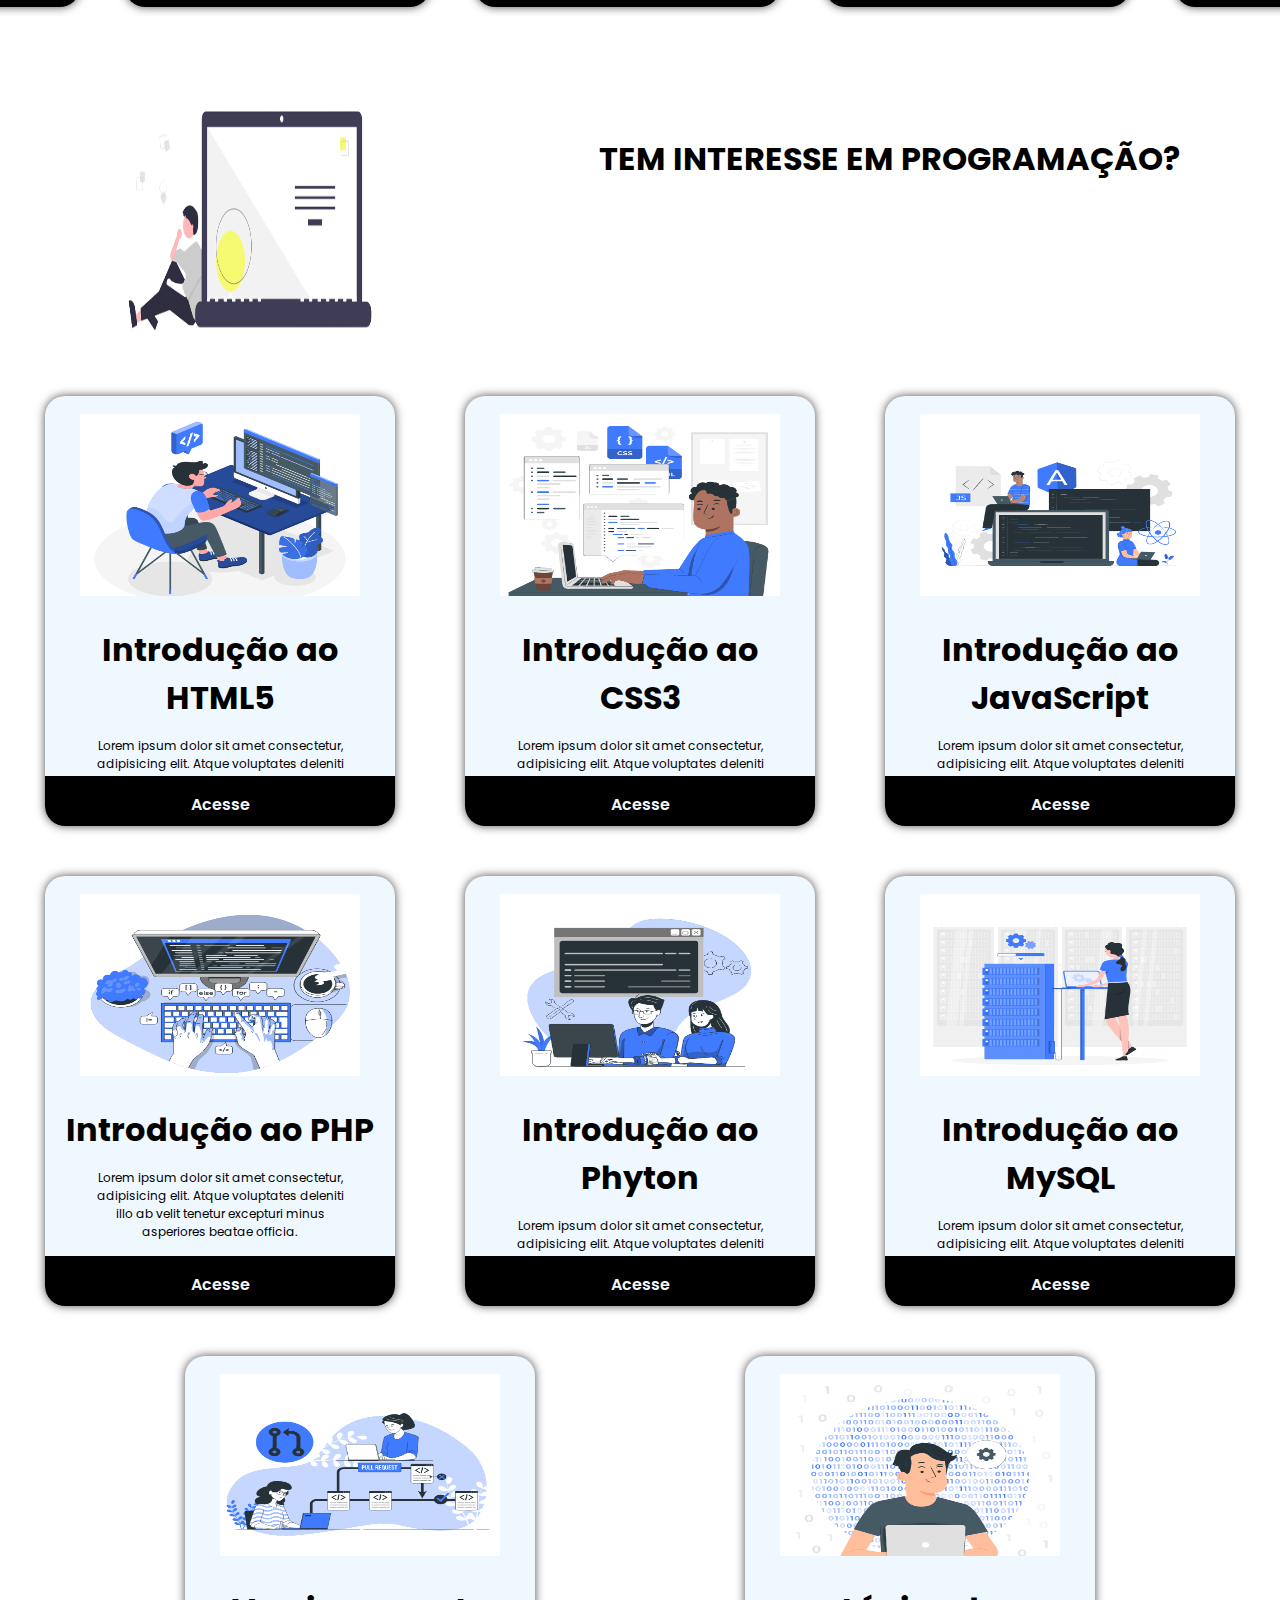
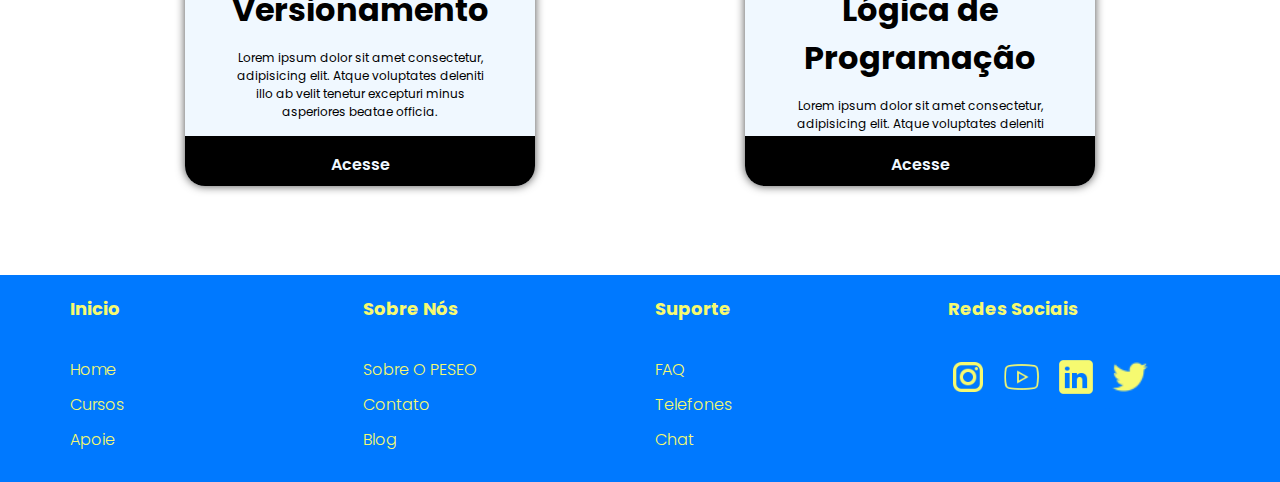
<file: materias.html>
<!DOCTYPE html>
<html lang="pt-br">

<head>
    <meta charset="UTF-8">
    <meta name="viewport" content="width=device-width, initial-scale=1.0">
    <link rel="stylesheet" href="css/swiper-bundle.min.css" />
    <link rel="stylesheet" href="css/cursos.css">
    <link rel="stylesheet" href="css/navFooter.css">
    <link rel="icon" href="img/imgs-nav_footer/header/icon-site.png">
    <!-- Usado para colocar imagem na barra do navgador -->
    <title>Cursos | Peseo</title>
</head>

<body>


    <!-- Inicio do header/ menu do site -->
    <header>
        <nav id="navContainer">
            <a class="logo" href="index.html"><img src="img/imgs-nav_footer/nav/logo.png" alt=""></a>
            <div class="mobile-menu">
                <div class="line1"></div>
                <div class="line2"></div>
                <div class="line3"></div>
            </div>
            <ul class="nav-list">
                <li><a href="index.html">Início</a></li>
                <li><a href="sobreNos.html">Sobre nós</a></li>
                <li><a href="materias.html">Matérias</a></li>
                <li><a href="login.html">Minha conta</a></li>
            </ul>
        </nav>
    </header>
    <!-- Fim do header/ menu do site -->
    <main>
        <div class="box_categorias">
            <ul id="categorias">
                <li>
                    <a href="#">Matérias &#x25BE;</a>
                    <ul class="dropdown-materiais">
                        <!-- Ciências da Natureza e Sociais Aplicadas -->
                        <a href="#">
                            <li>Química</li>
                        </a>
                        <a href="#">
                            <li>Biologia</li>
                        </a>
                        <a href="#">
                            <li>Física</li>
                        </a>

                        <!-- Ciências da Natureza e Sociais Aplicadas -->
                        <a href="#">
                            <li>Geografia</li>
                        </a>
                        <a href="#">
                            <li>Filosofia</li>
                        </a>
                        <a href="#">
                            <li>História</li>
                        </a>
                        <a href="#">
                            <li>Sociologia</li>
                        </a>

                        <!-- Linguagens e suas Tecnologias -->
                        <a href="#">
                            <li>Artes</li>
                        </a>
                        <a href="#">
                            <li>Educação Física</li>
                        </a>
                        <a href="#">
                            <li>Língua Inglesa</li>
                        </a>
                        <a href="#">
                            <li>Língua Portuguesa</li>
                        </a>

                        <!-- CMAtemáticas e suas Tecnologias -->
                        <a href="#">
                            <li>Matemática</li>
                        </a>
                    </ul>
                </li>
                <li><a href="#">Aulas gravadas</a></li>
                <li><a href="#">Aulas ao vivo</a></li>
                <li><a href="#">Aulas agendadas</a></li>
            </ul>
        </div>

        <!-- Titulo -->
        <div class="box_titulo">
            <div class="titulo">
                <h1>TRILHAS DE APRENDIZAGEM</h1>
                <img id="img_titulo"  src="img/imgs-cursos/titulos/studyng-cursos.png" alt="">
            </div>
        </div>
        <!--Fim-Titulo -->

        <!-- Carrossel-slides-Inicio1 -->
        <div class="container swiper">
            <div class="slide-container">
                <div class="card-wrapper swiper-wrapper">

                    <!-- Card1 -->
                    <div class="card card_1 swiper-slide">

                        <!-- Card-Header -->
                        <div class="card_header">
                            <img class="card_img" src="img/imgs-cursos/cards-trilhas/portugues.gif" alt="">
                        </div>

                        <!-- Card-Body -->
                        <div class="card_body">
                            <h1 class="card_titulo">
                                Trilha de Português
                            </h1>
                            <p class="card_texto">
                                “Não tenha medo de pensar diferente dos outros, tenha medo de pensar igual e descobrir
                                que todos estão errados.”
                            <p>-Eça de Queiroz
                            </p>
                        </div>

                        <!-- Card-Footer -->
                        <div class="card_footer">
                            <a href="#"> Desbloqueie </a>
                        </div>
                    </div>
                    <!-- Fim-Card1 -->

                    <!-- Card2 -->
                    <div class="card card_1 swiper-slide">

                        <!-- Card-Header -->
                        <div class="card_header">
                            <img class="card_img" src="img/imgs-cursos/cards-trilhas/matematica.gif" alt="">
                        </div>

                        <!-- Card-Body -->
                        <div class="card_body">
                            <h1 class="card_titulo">
                                Trilha de Matemática
                            </h1>
                            <p class="card_texto">
                                "Sabe que nós todos nos tornamos matemáticos pela mesma razão: éramos preguiçosos..."
                            <p>-Maxwell Rosenlicht
                            </p>
                        </div>

                        <!-- Card-Footer -->
                        <div class="card_footer">
                            <a href="#"> Desbloqueie </a>
                        </div>
                    </div>
                    <!-- Fim-Card2 -->

                    <!-- Card3 -->
                    <div class="card card_1 swiper-slide">

                        <!-- Card-Header -->
                        <div class="card_header">
                            <img class="card_img" src="img/imgs-cursos/cards-trilhas/lingua-inglesa.gif" alt="">
                            >
                        </div>

                        <!-- Card-Body -->
                        <div class="card_body">
                            <h1 class="card_titulo">
                                Trilha de Língua Inglesa
                            </h1>
                            <p class="card_texto">
                                Knowledge is power.
                            <p>-Sir Francis Bacon
                            </p>
                        </div>

                        <!-- Card-Footer -->
                        <div class="card_footer">
                            <a href="#"> Desbloqueie </a>
                        </div>
                    </div>
                    <!-- Fim-Card3 -->

                    <!-- Card4 -->
                    <div class="card card_1 swiper-slide">

                        <!-- Card-Header -->
                        <div class="card_header">
                            <img class="card_img" src="img/imgs-cursos/cards-trilhas/quimica.gif" alt="">

                        </div>

                        <!-- Card-Body -->
                        <div class="card_body">
                            <h1 class="card_titulo">
                                Trilha de Química
                            </h1>
                            <p class="card_texto">
                                Lorem ipsum dolor sit amet consectetur,
                                adipisicing elit. Atque voluptates deleniti illo ab velit tenetur excepturi minus
                                asperiores
                                beatae officia.
                            </p>
                        </div>

                        <!-- Card-Footer -->
                        <div class="card_footer">
                            <a href="#"> Desbloqueie </a>
                        </div>
                    </div>
                    <!-- Fim-Card4 -->

                    <!-- Card5 -->
                    <div class="card card_1 swiper-slide">

                        <!-- Card-Header -->
                        <div class="card_header">
                            <img class="card_img" src="img/imgs-cursos/cards-trilhas/biologia.gif" alt="">
                        </div>

                        <!-- Card-Body -->
                        <div class="card_body">
                            <h1 class="card_titulo">
                                Trilha de Biologia
                            </h1>
                            <p class="card_texto">
                                Lorem ipsum dolor sit amet consectetur,
                                adipisicing elit. Atque voluptates deleniti illo ab velit tenetur excepturi minus
                                asperiores
                                beatae officia.
                            </p>
                        </div>

                        <!-- Card-Footer -->
                        <div class="card_footer">
                            <a href="#"> Desbloqueie </a>
                        </div>
                    </div>
                    <!-- Fim-Card5 -->

                    <!-- Card6 -->
                    <div class="card card_1 swiper-slide">

                        <!-- Card-Header -->
                        <div class="card_header">
                            <img class="card_img" src="img/imgs-cursos/cards-trilhas/fisica.gif" alt="">

                        </div>

                        <!-- Card-Body -->
                        <div class="card_body">
                            <h1 class="card_titulo">
                                Trilha de Física
                            </h1>
                            <p class="card_texto">
                                Lorem ipsum dolor sit amet consectetur,
                                adipisicing elit. Atque voluptates deleniti illo ab velit tenetur excepturi minus
                                asperiores
                                beatae officia.
                            </p>
                        </div>

                        <!-- Card-Footer -->
                        <div class="card_footer">
                            <a href="#"> Desbloqueie </a>
                        </div>
                    </div>
                    <!-- Fim-Card6 -->
                </div>
            </div>
        </div>
        <!-- Carrossel-slides-Fim1 -->

        <!-- Carrossel-slides-Inicio2 -->
        <div class="container2 swiper">
            <div class="slide-container">
                <div class="card-wrapper swiper-wrapper">

                    <!-- Card1 -->
                    <div class="card card_1 swiper-slide">

                        <!-- Card-Header -->
                        <div class="card_header">
                            <img class="card_img" src="img/imgs-cursos/cards-trilhas/geografia.gif" alt="">

                        </div>

                        <!-- Card-Body -->
                        <div class="card_body">
                            <h1 class="card_titulo">
                                Trilha de Geografia
                            </h1>
                            <p class="card_texto">
                                Lorem ipsum dolor sit amet consectetur,
                                adipisicing elit. Atque voluptates deleniti illo ab velit tenetur excepturi minus
                                asperiores
                                beatae officia.
                            </p>
                        </div>

                        <!-- Card-Footer -->
                        <div class="card_footer">
                            <a href="#"> Desbloqueie </a>
                        </div>
                    </div>
                    <!-- Fim-Card1 -->

                    <!-- Card2 -->
                    <div class="card card_1 swiper-slide">

                        <!-- Card-Header -->
                        <div class="card_header">
                            <img class="card_img" src="img/imgs-cursos/cards-trilhas/filosofia.gif" alt="">
                        </div>

                        <!-- Card-Body -->
                        <div class="card_body">
                            <h1 class="card_titulo">
                                Trilha de Filosofia
                            </h1>
                            <p class="card_texto">
                                Lorem ipsum dolor sit amet consectetur,
                                adipisicing elit. Atque voluptates deleniti illo ab velit tenetur excepturi minus
                                asperiores
                                beatae officia.
                            </p>
                        </div>

                        <!-- Card-Footer -->
                        <div class="card_footer">
                            <a href="#"> Desbloqueie </a>
                        </div>
                    </div>
                    <!-- Fim-Card2 -->

                    <!-- Card3 -->
                    <div class="card card_1 swiper-slide">

                        <!-- Card-Header -->
                        <div class="card_header">
                            <img class="card_img" src="img/imgs-cursos/cards-trilhas/historia.gif" alt="">

                        </div>

                        <!-- Card-Body -->
                        <div class="card_body">
                            <h1 class="card_titulo">
                                Trilha de História
                            </h1>
                            <p class="card_texto">
                                Lorem ipsum dolor sit amet consectetur,
                                adipisicing elit. Atque voluptates deleniti illo ab velit tenetur excepturi minus
                                asperiores
                                beatae officia.
                            </p>
                        </div>

                        <!-- Card-Footer -->
                        <div class="card_footer">
                            <a href="#"> Desbloqueie </a>
                        </div>
                    </div>
                    <!-- Fim-Card3 -->

                    <!-- Card4 -->
                    <div class="card card_1 swiper-slide">

                        <!-- Card-Header -->
                        <div class="card_header">
                            <img class="card_img" src="img/imgs-cursos/cards-trilhas/sociologia.gif" alt="">

                        </div>

                        <!-- Card-Body -->
                        <div class="card_body">
                            <h1 class="card_titulo">
                                Trilha de Sociologia
                            </h1>
                            <p class="card_texto">
                                Lorem ipsum dolor sit amet consectetur,
                                adipisicing elit. Atque voluptates deleniti illo ab velit tenetur excepturi minus
                                asperiores
                                beatae officia.
                            </p>
                        </div>

                        <!-- Card-Footer -->
                        <div class="card_footer">
                            <a href="#"> Desbloqueie </a>
                        </div>
                    </div>
                    <!-- Fim-Card4 -->

                    <!-- Card5 -->
                    <div class="card card_1 swiper-slide">

                        <!-- Card-Header -->
                        <div class="card_header">
                            <img class="card_img" src="img/imgs-cursos/cards-trilhas/artes.gif" alt="">
                        </div>

                        <!-- Card-Body -->
                        <div class="card_body">
                            <h1 class="card_titulo">
                                Trilha de Artes
                            </h1>
                            <p class="card_texto">
                                Lorem ipsum dolor sit amet consectetur,
                                adipisicing elit. Atque voluptates deleniti illo ab velit tenetur excepturi minus
                                asperiores
                                beatae officia.
                            </p>
                        </div>

                        <!-- Card-Footer -->
                        <div class="card_footer">
                            <a href="#"> Desbloqueie </a>
                        </div>
                    </div>
                    <!-- Fim-Card5 -->

                    <!-- Card6 -->
                    <div class="card card_1 swiper-slide">

                        <!-- Card-Header -->
                        <div class="card_header">
                            <img class="card_img" src="img/imgs-cursos/cards-trilhas/educacao-fisica.gif" alt="">
                        </div>

                        <!-- Card-Body -->
                        <div class="card_body">
                            <h1 class="card_titulo">
                                Trilha de Educação Física
                            </h1>
                            <p class="card_texto">
                                Lorem ipsum dolor sit amet consectetur,
                                adipisicing elit. Atque voluptates deleniti illo ab velit tenetur excepturi minus
                                asperiores
                                beatae officia.
                            </p>
                        </div>

                        <!-- Card-Footer -->
                        <div class="card_footer">
                            <a href="#"> Desbloqueie </a>
                        </div>
                    </div>
                    <!-- Fim-Card6 -->
                </div>
            </div>
        </div>
        <!-- Carrossel-slides-Fim2 -->
        <div class="box_titulo">
            <div class="titulo2">
                <img id="img_titulo" src="img/imgs-cursos/titulos/studyng2-cursos.png" alt="">
                <h1>TEM INTERESSE EM PROGRAMAÇÃO?</h1>
            </div>
        </div>

        <!-- Card-1 -->
        <div class="prin_card">
            <div class="card2 card_1">
                <!-- Card-Header -->
                <div class="card_header">
                    <img class="card_img" src="img/imgs-cursos/cards-programacao/html5.gif" alt="">
                </div>
                <!-- Card-Body -->
                <div class="card_body2">
                    <h1 class="card_titulo">
                        Introdução ao HTML5
                    </h1>
                    <p class="card_texto">
                        Lorem ipsum dolor sit amet consectetur,
                        adipisicing elit. Atque voluptates deleniti illo ab velit tenetur excepturi minus asperiores
                        beatae officia.
                    </p>
                </div>
                <!-- Card-Footer -->
                <div class="card_footer">
                    <a href="#"> Acesse </a>
                </div>
            </div>

            <!-- Fim-Card-1 -->

            <!-- Card-2 -->
            <div class="card2 card_2">
                <!-- Card-Header -->
                <div class="card_header">
                    <img class="card_img" src="img/imgs-cursos/cards-programacao/css3.gif" alt="">

                </div>
                <!-- Card-Body -->
                <div class="card_body2">
                    <h1 class="card_titulo">
                        Introdução ao CSS3
                    </h1>
                    <p class="card_texto">
                        Lorem ipsum dolor sit amet consectetur,
                        adipisicing elit. Atque voluptates deleniti illo ab velit tenetur excepturi minus asperiores
                        beatae officia.
                    </p>
                </div>
                <!-- Card-Footer -->
                <div class="card_footer">
                    <a href="#"> Acesse </a>
                </div>
            </div>
            <!-- Fim-Card-2 -->

            <!-- Card-3 -->
            <div class="card2 card_3">
                <!-- Card-Header -->
                <div class="card_header">
                    <img class="card_img" src="img/imgs-cursos/cards-programacao/javascript.gif" alt="">
                </div>
                <!-- Card-Body -->
                <div class="card_body2">
                    <h1 class="card_titulo">
                        Introdução ao JavaScript
                    </h1>
                    <p class="card_texto">
                        Lorem ipsum dolor sit amet consectetur,
                        adipisicing elit. Atque voluptates deleniti illo ab velit tenetur excepturi minus asperiores
                        beatae officia.
                    </p>
                </div>
                <!-- Card-Footer -->
                <div class="card_footer">
                    <a href="#"> Acesse </a>
                </div>
            </div>

            <!-- Fim-Card-3 -->

            <!-- Card-4 -->
            <div class="card2 card_4">
                <!-- Card-Header -->
                <div class="card_header">
                    <img class="card_img" src="img/imgs-cursos/cards-programacao/php.gif" alt="">
                </div>
                <!-- Card-Body -->
                <div class="card_body2">
                    <h1 class="card_titulo">
                        Introdução ao PHP
                    </h1>
                    <p class="card_texto">
                        Lorem ipsum dolor sit amet consectetur,
                        adipisicing elit. Atque voluptates deleniti illo ab velit tenetur excepturi minus asperiores
                        beatae officia.
                    </p>
                </div>
                <!-- Card-Footer -->
                <div class="card_footer">
                    <a href="#"> Acesse </a>
                </div>
            </div>
            <!-- Fim-Card-4 -->

            <!-- Card-5 -->
            <div class="card2 card_4">
                <!-- Card-Header -->
                <div class="card_header">
                    <img class="card_img" src="img/imgs-cursos/cards-programacao/phyton.gif" alt="">
                </div>
                <!-- Card-Body -->
                <div class="card_body2">
                    <h1 class="card_titulo">
                        Introdução ao Phyton
                    </h1>
                    <p class="card_texto">
                        Lorem ipsum dolor sit amet consectetur,
                        adipisicing elit. Atque voluptates deleniti illo ab velit tenetur excepturi minus asperiores
                        beatae officia.
                    </p>
                </div>
                <!-- Card-Footer -->
                <div class="card_footer">
                    <a href="#"> Acesse </a>
                </div>
            </div>
            <!-- Fim-Card-5 -->

            <!-- Card-6 -->
            <div class="card2 card_6">
                <!-- Card-Header -->
                <div class="card_header">
                    <img class="card_img" src="img/imgs-cursos/cards-programacao/mysql.gif" alt="">
                </div>
                <!-- Card-Body -->
                <div class="card_body2">
                    <h1 class="card_titulo">
                        Introdução ao MySQL
                    </h1>
                    <p class="card_texto">
                        Lorem ipsum dolor sit amet consectetur,
                        adipisicing elit. Atque voluptates deleniti illo ab velit tenetur excepturi minus asperiores
                        beatae officia.
                    </p>
                </div>
                <!-- Card-Footer -->
                <div class="card_footer">
                    <a href="#"> Acesse </a>
                </div>
            </div>
            <!-- Fim-Card-6 -->

            <!-- Card-7 -->
            <div class="card2 card_7">
                <!-- Card-Header -->
                <div class="card_header">
                    <img class="card_img" src="img/imgs-cursos/cards-programacao/versionamento.gif" alt="">
                </div>
                <!-- Card-Body -->
                <div class="card_body2">
                    <h1 class="card_titulo">
                        Versionamento
                    </h1>
                    <p class="card_texto">
                        Lorem ipsum dolor sit amet consectetur,
                        adipisicing elit. Atque voluptates deleniti illo ab velit tenetur excepturi minus asperiores
                        beatae officia.
                    </p>
                </div>
                <!-- Card-Footer -->
                <div class="card_footer">
                    <a href="#"> Acesse </a>
                </div>
            </div>
            <!-- Fim-Card-7 -->

            <!-- Card-8 -->
            <div class="card2 card_8">
                <!-- Card-Header -->
                <div class="card_header">
                    <img class="card_img" src="img/imgs-cursos/cards-programacao/logica-de-programacao.gif" alt="">

                </div>
                <!-- Card-Body -->
                <div class="card_body2">
                    <h1 class="card_titulo">
                        Lógica de Programação
                    </h1>
                    <p class="card_texto">
                        Lorem ipsum dolor sit amet consectetur,
                        adipisicing elit. Atque voluptates deleniti illo ab velit tenetur excepturi minus asperiores
                        beatae officia.
                    </p>
                </div>
                <!-- Card-Footer -->
                <div class="card_footer">
                    <a href="#"> Acesse </a>
                </div>
            </div>
            <!-- Fim-Card-8 -->
            <div class="space"></div>
    </main>

    <!-- Começo Footer -->
    <footer class="footer">
        <div class="page_footer">
            <div class="row">
                <div class="footer_col">
                    <h4>Inicio</h4>
                    <ul>
                        <li> <a href=""> Home </a></li>
                        <li> <a href=""> Cursos </a></li>
                        <li> <a href=""> Apoie </a></li>
                    </ul>
                </div>
                <div class="footer_col">
                    <h4>Sobre nós</h4>
                    <ul>
                        <li> <a href=""> Sobre o PESEO </a></li>
                        <li> <a href=""> Contato </a></li>
                        <li> <a href=""> Blog</a></li>
                    </ul>
                </div>
                <div class="footer_col">
                    <h4>Suporte</h4>
                    <ul>
                        <li> <a href=""> FAQ </a></li>
                        <li> <a href=""> Telefones </a></li>
                        <li> <a href=""> Chat </a></li>
                    </ul>
                </div>
                <div class="footer_col">
                    <h4>Redes sociais</h4>
                    <div class="social_links">
                        <a href=""> <img src="img/imgs-nav_footer/footer/icon-instagram.png" alt=""> </a>
                        <a href=""> <img src="img/imgs-nav_footer/footer/icon-youtube.png" alt=""> </a>
                        <a href=""> <img src="img/imgs-nav_footer/footer/icon-linkedin.png" alt=""> </a>
                        <a href=""> <img src="img/imgs-nav_footer/footer/icon-xapp.png" alt=""> </a>
                        </ul>
                    </div>
                </div>
            </div>

    </footer>
    <!-- Final Footer -->


    <!-- Botão que fica fixado para voltar ao inicio **NÃO PAGAR** Inicio dele-->
    <div class="btnFixed">
        <a href="#navContainer" title=""><img src="img/imgs-nav_footer/footer/icon-up.png"
                alt="Botão para voltar ao topo da página"></a>
    </div>
    <!-- Botão que fica fixado para voltar ao inicio **NÃO PAGAR** fim dele-->
    <script src="js/swiper-bundle.min.js"></script>
    <script src="js/script.js"></script>
    <script type="text/javascript" src="js/index.js"></script>



</body>

</html>
</file>
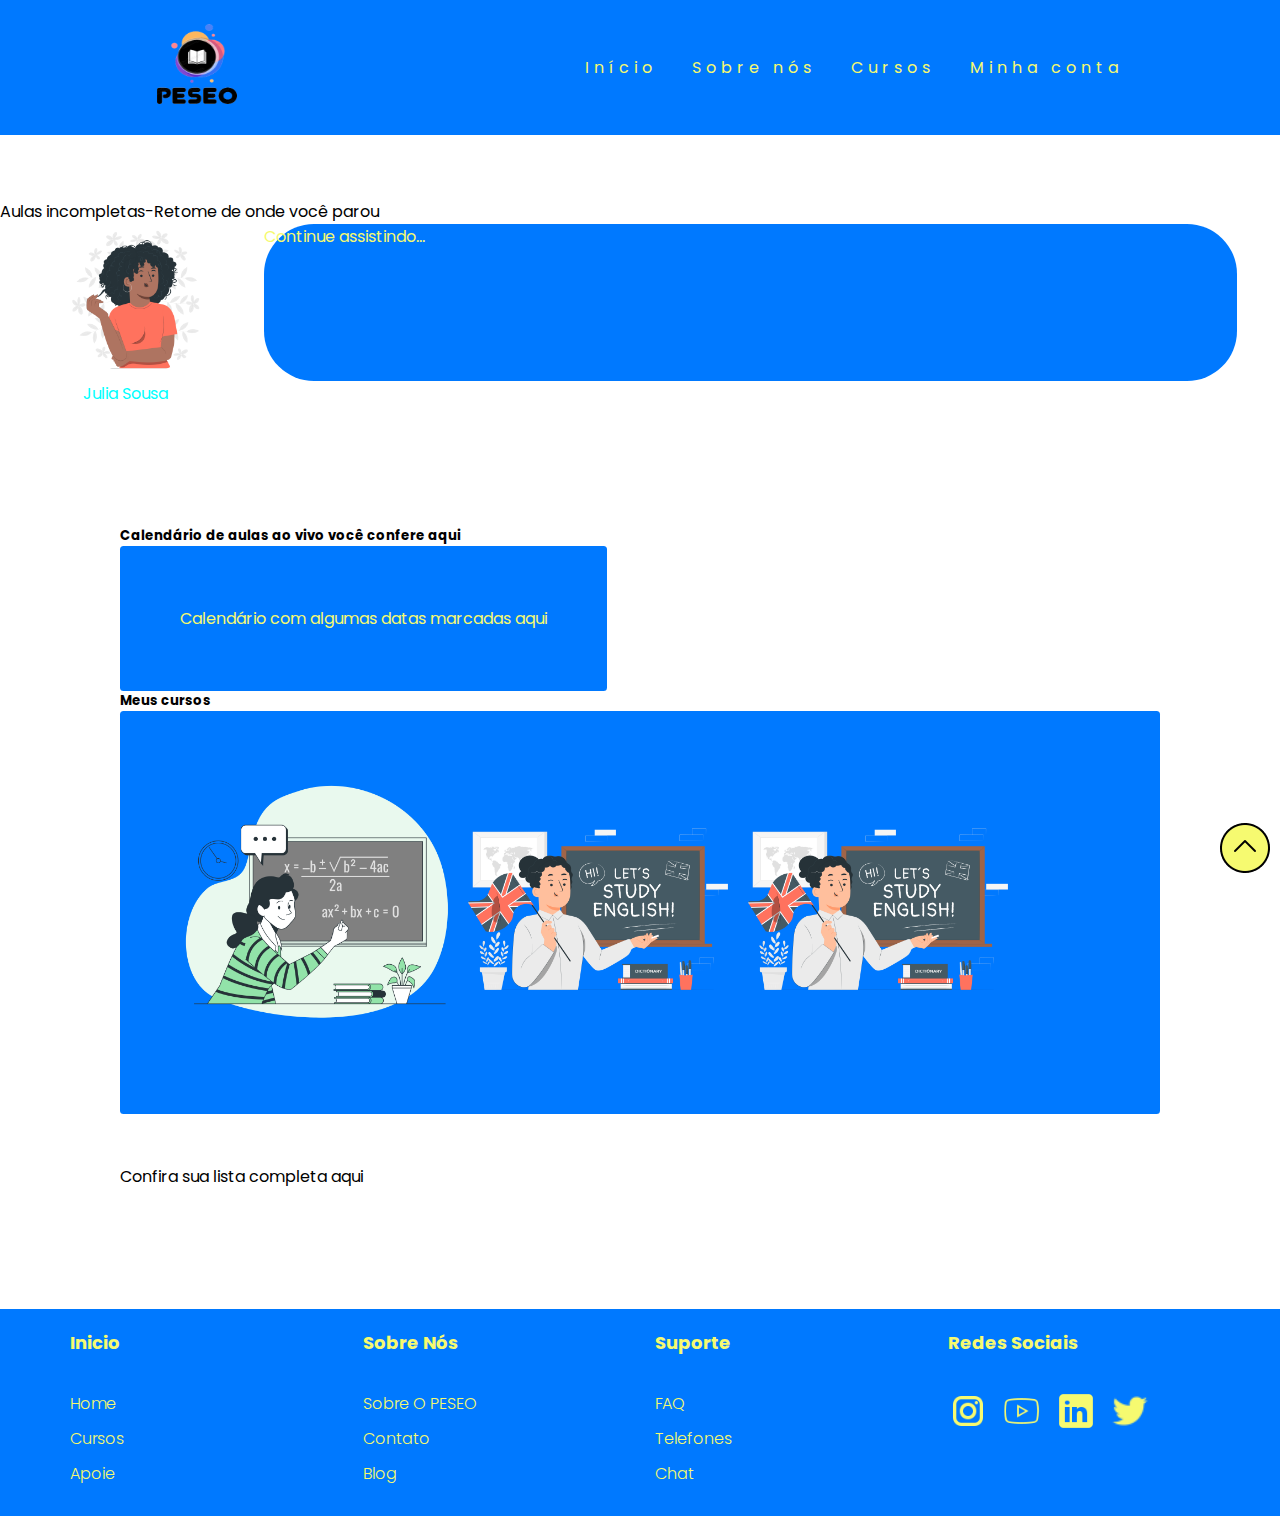
<file: minhaConta.html>
<!DOCTYPE html>
<html lang="pt-br">

<head>
    <meta charset="UTF-8">
    <meta name="viewport" content="width=device-width, initial-scale=1.0">
    <link rel="stylesheet" href="https://cdn.jsdelivr.net/npm/bootstrap@4.6.2/dist/css/bootstrap.min.css"
        integrity="sha384-xOolHFLEh07PJGoPkLv1IbcEPTNtaed2xpHsD9ESMhqIYd0nLMwNLD69Npy4HI+N" crossorigin="anonymous">
    <link rel="stylesheet" href="css/minhaconta.css">
    <link rel="stylesheet" href="css/navFooter.css">
    <link rel="icon" href="img/imgs-nav_footer/header/icon-site.png">
    <!-- Usado para colocar imagem na barra do navgador -->
    <title>Minha Conta | Peseo </title>
</head>

<body>

    <!-- PG SERÀ FEITA POR ISABELLI -->

    <!-- Inicio do header/ menu do site -->
    <header>
        <nav id="navContainer">
            <a class="logo" href="index.html"><img src="img/imgs-nav_footer/nav/logo.png" alt=""></a>
            <div class="mobile-menu">
                <div class="line1"></div>
                <div class="line2"></div>
                <div class="line3"></div>
            </div>
            <ul class="nav-list">
                <li><a href="index.html">Início</a></li>
                <li><a href="sobreNos.html">Sobre nós</a></li>
                <li><a href="cursos.html">Cursos</a></li>
                <li><a href="login.html">Minha conta</a></li>
            </ul>
        </nav>
    </header>
    <!-- Fim do header/ menu do site -->
    <main>
        <div class="sobreCursos d-flex justify-content-around col-10">
            <div class="col-7">
                <p>Aulas incompletas-Retome de onde você parou</p>
            </div>

        </div>
        <div class="containerPerfil">
            <figure>
                <img src="img/imgs-minha_conta/perfil.png" alt="" class="iconPerfil">
            </figure>

            <div class="card">
                <div class="card-body">
                    <p class="card-text">Continue assistindo... </p>
                </div>
            </div>
        </div>
        <p class="card-text-3">Julia Sousa</p>


        <div class="containerCard">
            <div class="row">
                <div class="col-sm-6" id="card1">
                    <h5 class="card-title"> Calendário de aulas ao vivo você confere aqui</h5>
                    <div class="card">
                        <div class="card-body">
                            <p class="card-text">Calendário com algumas datas marcadas aqui</p>
                        </div>
                    </div>
                </div>
                <div class="col-sm-6" id="card2">
                    <h5 class="card-title">Meus cursos</h5>
                    <div class="card">
                        <div class="card-body">
                            <!-- <p class="card-text">Imagem de alguns cursos</p> -->
                            <figure>
                                <img src="img/imgs-minha_conta/c-1.png" alt="" width="30%" height="30%">
                                <img src="img/imgs-minha_conta/c-2.png" alt="" width="30%" height="30%">
                                <img src="img/imgs-minha_conta/c-2.png" alt="" width="30%" height="30%">
                            </figure>

                        </div>

                    </div>
                    <p class="card-text-2">Confira sua lista completa aqui</p>
                </div>
            </div>
        </div>

    </main>

    <!-- Começo Footer -->
    <footer class="footer">
        <div class="page_footer">
            <div class="row">
                <div class="footer_col">
                    <h4>Inicio</h4>
                    <ul>
                        <li> <a href=""> Home </a></li>
                        <li> <a href=""> Cursos </a></li>
                        <li> <a href=""> Apoie </a></li>
                    </ul>
                </div>
                <div class="footer_col">
                    <h4>Sobre nós</h4>
                    <ul>
                        <li> <a href=""> Sobre o PESEO </a></li>
                        <li> <a href=""> Contato </a></li>
                        <li> <a href=""> Blog</a></li>
                    </ul>
                </div>
                <div class="footer_col">
                    <h4>Suporte</h4>
                    <ul>
                        <li> <a href=""> FAQ </a></li>
                        <li> <a href=""> Telefones </a></li>
                        <li> <a href=""> Chat </a></li>
                    </ul>
                </div>
                <div class="footer_col">
                    <h4>Redes sociais</h4>
                    <div class="social_links">
                        <a href=""> <img src="img/imgs-nav_footer/footer/icon-instagram.png" alt=""> </a>
                        <a href=""> <img src="img/imgs-nav_footer/footer/icon-youtube.png" alt=""> </a>
                        <a href=""> <img src="img/imgs-nav_footer/footer/icon-linkedin.png" alt=""> </a>
                        <a href=""> <img src="img/imgs-nav_footer/footer/icon-xapp.png" alt=""> </a>
                        </ul>
                    </div>
                </div>
            </div>

    </footer>
    <!-- Final Footer -->

    <!-- Botão que fica fixado para voltar ao inicio **NÃO PAGAR** Inicio dele-->
    <div class="btnFixed">
        <a href="#navContainer" title=""><img src="img/imgs-nav_footer/footer/icon-up.png"
                alt="Botão para voltar ao topo da página"></a>
    </div>
    <!-- Botão que fica fixado para voltar ao inicio **NÃO PAGAR** fim dele-->

    <script type="text/javascript" src="js/index.js"></script>
    <script src="https://cdn.jsdelivr.net/npm/jquery@3.5.1/dist/jquery.slim.min.js"
        integrity="sha384-DfXdz2htPH0lsSSs5nCTpuj/zy4C+OGpamoFVy38MVBnE+IbbVYUew+OrCXaRkfj"
        crossorigin="anonymous"></script>
    <script src="https://cdn.jsdelivr.net/npm/bootstrap@4.6.2/dist/js/bootstrap.bundle.min.js"
        integrity="sha384-Fy6S3B9q64WdZWQUiU+q4/2Lc9npb8tCaSX9FK7E8HnRr0Jz8D6OP9dO5Vg3Q9ct"
        crossorigin="anonymous"></script>
</body>

</html>
</file>
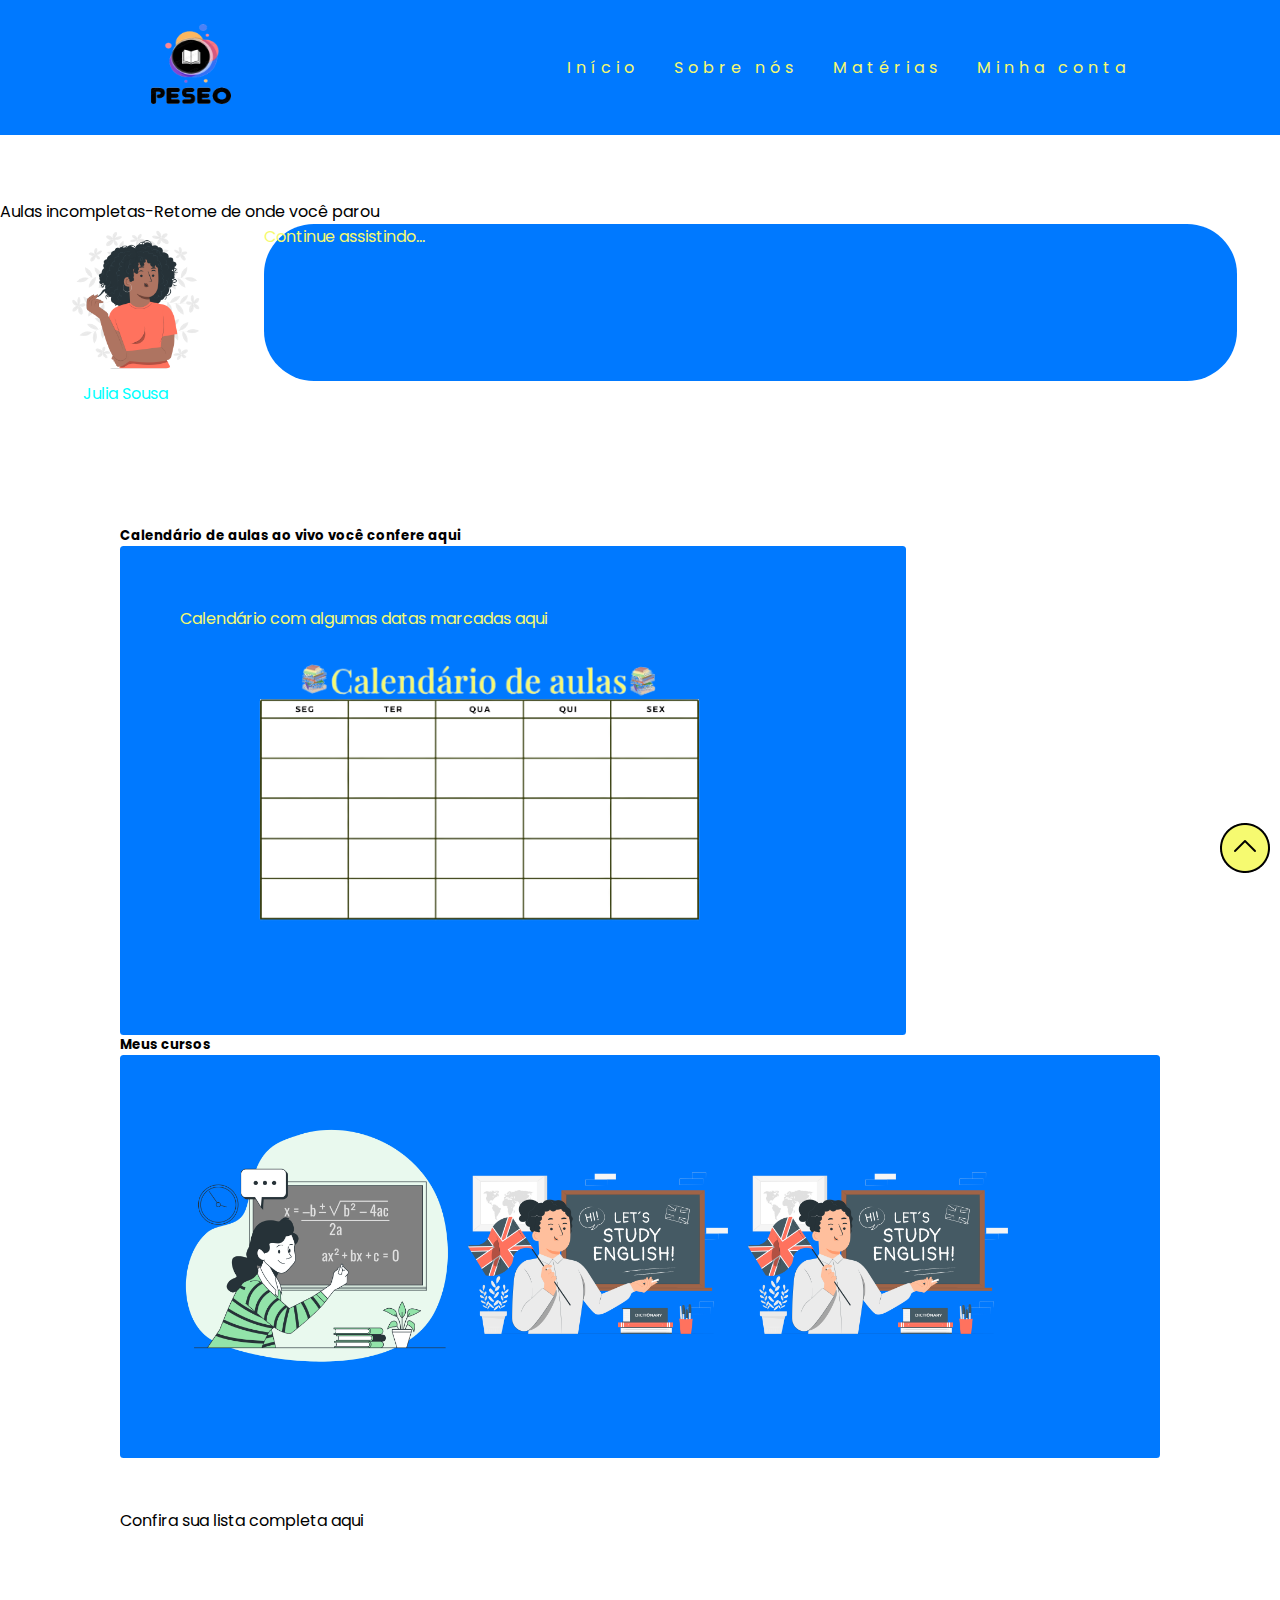
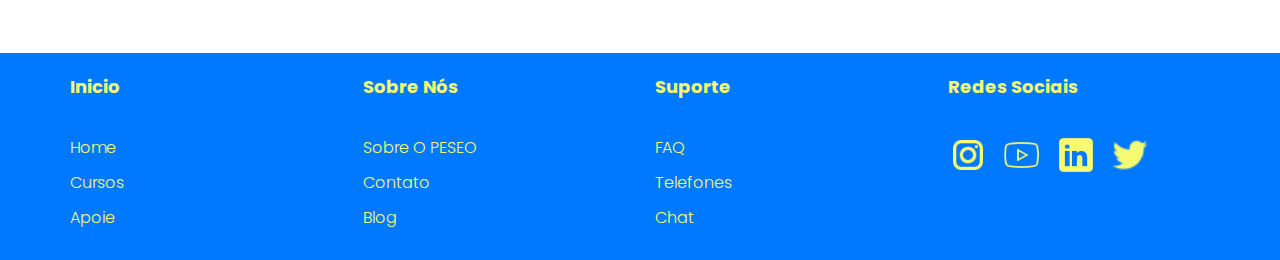
<file: perfil.html>
<!DOCTYPE html>
<html lang="pt-br">

<head>
    <meta charset="UTF-8">
    <meta name="viewport" content="width=device-width, initial-scale=1.0">
    <link rel="stylesheet" href="https://cdn.jsdelivr.net/npm/bootstrap@4.6.2/dist/css/bootstrap.min.css"
        integrity="sha384-xOolHFLEh07PJGoPkLv1IbcEPTNtaed2xpHsD9ESMhqIYd0nLMwNLD69Npy4HI+N" crossorigin="anonymous">
    <link rel="stylesheet" href="css/perfil.css">
    <link rel="stylesheet" href="css/navFooter.css">
    <link rel="icon" href="img/imgs-nav_footer/header/icon-site.png">
    <!-- Usado para colocar imagem na barra do navgador -->
    <title>Minha Conta | Peseo </title>
</head>

<body>

    <!-- PG SERÀ FEITA POR ISABELLI -->

    <!-- Inicio do header/ menu do site -->
    <header>
        <nav id="navContainer">
            <a class="logo" href="index.html"><img src="img/imgs-nav_footer/nav/logo.png" alt=""></a>
            <div class="mobile-menu">
                <div class="line1"></div>
                <div class="line2"></div>
                <div class="line3"></div>
            </div>
            <ul class="nav-list">
                <li><a href="index.html">Início</a></li>
                <li><a href="sobreNos.html">Sobre nós</a></li>
                <li><a href="materias.html">Matérias</a></li>
                <li><a href="login.html">Minha conta</a></li>
            </ul>
        </nav>
    </header>
    <!-- Fim do header/ menu do site -->
    <main>
        <div class="sobreCursos d-flex justify-content-around col-10">
            <div class="col-7">
                <p>Aulas incompletas-Retome de onde você parou</p>
            </div>

        </div>
        <div class="containerPerfil">
            <figure>
                <img src="img/imgs-minha_conta/perfil.png" alt="" class="iconPerfil">
            </figure>

            <div class="card">
                <div class="card-body">
                    <p class="card-text">Continue assistindo... </p>
                </div>
            </div>
        </div>
        <p class="card-text-3">Julia Sousa</p>


        <div class="containerCard">
            <div class="row">
                <div class="col-sm-6" id="card1">
                    <h5 class="card-title"> Calendário de aulas ao vivo você confere aqui</h5>
                    <div class="card">
                        <div class="card-body">
                            <p class="card-text">Calendário com algumas datas marcadas aqui</p>
                            <figure>
                                <img src="img/imgs-cursos/calendario-semanal (2).png" width="90%" height="90%">
                            </figure>
                        </div>
                    </div>
                </div>
                <div class="col-sm-6" id="card2">
                    <h5 class="card-title">Meus cursos</h5>
                    <div class="card">
                        <div class="card-body">
                            <!-- <p class="card-text">Imagem de alguns cursos</p> -->
                            <figure>
                                <img src="img/imgs-minha_conta/c-1.png" alt="" width="30%" height="30%">
                                <img src="img/imgs-minha_conta/c-2.png" alt="" width="30%" height="30%">
                                <img src="img/imgs-minha_conta/c-2.png" alt="" width="30%" height="30%">
                            </figure>

                        </div>

                    </div>
                    <p class="card-text-2">Confira sua lista completa aqui</p>
                </div>
            </div>
        </div>

    </main>

    <!-- Começo Footer -->
    <footer class="footer">
        <div class="page_footer">
            <div class="row">
                <div class="footer_col">
                    <h4>Inicio</h4>
                    <ul>
                        <li> <a href=""> Home </a></li>
                        <li> <a href=""> Cursos </a></li>
                        <li> <a href=""> Apoie </a></li>
                    </ul>
                </div>
                <div class="footer_col">
                    <h4>Sobre nós</h4>
                    <ul>
                        <li> <a href=""> Sobre o PESEO </a></li>
                        <li> <a href=""> Contato </a></li>
                        <li> <a href=""> Blog</a></li>
                    </ul>
                </div>
                <div class="footer_col">
                    <h4>Suporte</h4>
                    <ul>
                        <li> <a href=""> FAQ </a></li>
                        <li> <a href=""> Telefones </a></li>
                        <li> <a href=""> Chat </a></li>
                    </ul>
                </div>
                <div class="footer_col">
                    <h4>Redes sociais</h4>
                    <div class="social_links">
                        <a href=""> <img src="img/imgs-nav_footer/footer/icon-instagram.png" alt=""> </a>
                        <a href=""> <img src="img/imgs-nav_footer/footer/icon-youtube.png" alt=""> </a>
                        <a href=""> <img src="img/imgs-nav_footer/footer/icon-linkedin.png" alt=""> </a>
                        <a href=""> <img src="img/imgs-nav_footer/footer/icon-xapp.png" alt=""> </a>
                        </ul>
                    </div>
                </div>
            </div>

    </footer>
    <!-- Final Footer -->

    <!-- Botão que fica fixado para voltar ao inicio **NÃO PAGAR** Inicio dele-->
    <div class="btnFixed">
        <a href="#navContainer" title=""><img src="img/imgs-nav_footer/footer/icon-up.png"
                alt="Botão para voltar ao topo da página"></a>
    </div>
    <!-- Botão que fica fixado para voltar ao inicio **NÃO PAGAR** fim dele-->

    <script type="text/javascript" src="js/index.js"></script>
    <script src="https://cdn.jsdelivr.net/npm/jquery@3.5.1/dist/jquery.slim.min.js"
        integrity="sha384-DfXdz2htPH0lsSSs5nCTpuj/zy4C+OGpamoFVy38MVBnE+IbbVYUew+OrCXaRkfj"
        crossorigin="anonymous"></script>
    <script src="https://cdn.jsdelivr.net/npm/bootstrap@4.6.2/dist/js/bootstrap.bundle.min.js"
        integrity="sha384-Fy6S3B9q64WdZWQUiU+q4/2Lc9npb8tCaSX9FK7E8HnRr0Jz8D6OP9dO5Vg3Q9ct"
        crossorigin="anonymous"></script>
</body>

</html>
</file>
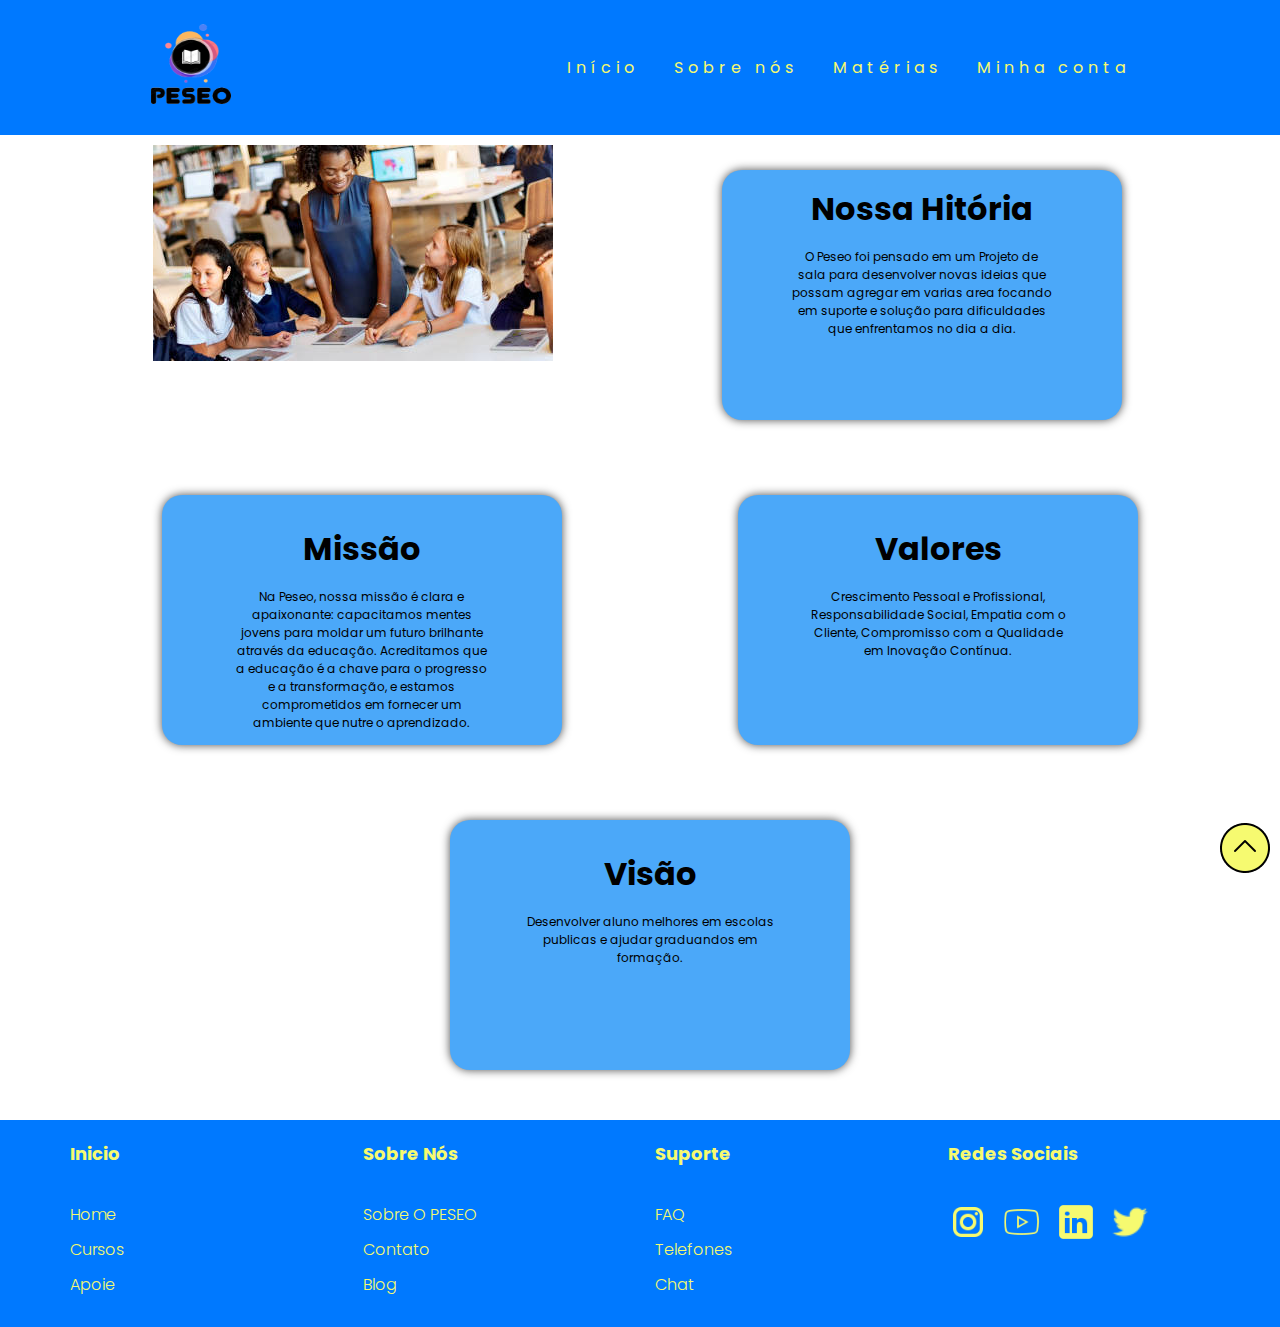
<file: sobreNos.html>
<!DOCTYPE html>
<html lang="pt-br">

<head>
  <meta charset="UTF-8">
  <meta name="viewport" content="width=device-width, initial-scale=1.0">
  <!-- <link rel="stylesheet" href="css/sobreNos.css"> -->
  <link rel="stylesheet" href="css/navFooter.css">
  <link rel="icon" href="img/imgs-nav_footer/header/icon-site.png">
  <!-- Usado para colocar imagem na barra do navgador -->
  <title>Sobre Nós | Peseo </title>
  <link rel="stylesheet" href="css/sobreNos.css">
</head>

<body>

  <!-- PG SERÀ FEITA POR FELIPE -->

  <!-- Inicio do header/ menu do site -->
  <header>
    <nav id="navContainer">
      <a class="logo" href="index.html"><img src="img/imgs-nav_footer/nav/logo.png" alt=""></a>
      <div class="mobile-menu">
        <div class="line1"></div>
        <div class="line2"></div>
        <div class="line3"></div>
      </div>
      <ul class="nav-list">
        <li><a href="index.html">Início</a></li>
        <li><a href="sobreNos.html">Sobre nós</a></li>
        <li><a href="materias.html">Matérias</a></li>
        <li><a href="login.html">Minha conta</a></li>
      </ul>
    </nav>
  </header>
  <!-- Fim do header/ menu do site -->
  <main>

    <div class="part1">

      <!--IMAGEM-ESCOLA-->
      <div class="imgescola">
        <img src="img/imgs-sobre_nos/escola1.jpg" alt="Imagem de alunos na escola.">
      </div>
      <!---->
      <div>
        <div class="cardnossa">
          <h1 class="card_titulo">Nossa Hitória</h1>
          <div class="card-body">
            <h5 class="card-title"></h5>
            <p class="card_texto">O Peseo foi pensado em um Projeto de sala para desenvolver novas ideias que possam
              agregar
              em varias area focando em suporte e solução para dificuldades que enfrentamos no dia a dia.</p>
          </div>
        </div>
      </div>
      <!--Card-1-->
      <div class="prin_card">
        <div class="card card_1">
          <!--Card-Body -->
          <div class="card_body">
            <h1 class="card_titulo">
              Missão
            </h1>
            <p class="card_texto">
              Na Peseo, nossa missão é clara e apaixonante: capacitamos mentes jovens para moldar um futuro brilhante
              através da educação. Acreditamos que a educação é a chave para o progresso e a transformação, e estamos
              comprometidos em fornecer um ambiente que nutre o aprendizado.
            </p>
          </div>
        </div>
        <!-- Fim-Card-1 -->
        <!--Card-2 -->
        <div class="card card_2">
          <div class="card_body">
            <div>
              <h1 class="card_titulo">Valores</h1>
              <p class="card_texto">
                Crescimento Pessoal e Profissional, Responsabilidade Social, Empatia com o Cliente, Compromisso com a
                Qualidade em Inovação Contínua.
              </p>
            </div>
          </div>
        </div>
        <!-- Fim-Card-2 -->
        <!-- Card-3 -->
        <div class="card card_3">
          <div class="card_body">
            <div>
              <h1 class="card_titulo">Visão</h1>
              <p class="card_texto">Desenvolver aluno melhores em escolas publicas e ajudar graduandos em formação.</p>
            </div>
          </div>
        </div>
        <!-- Fim-Card-3 -->
      </div>
    </div>

  </main>

  <!-- Começo Footer -->
  <footer class="footer">
    <div class="page_footer">
      <div class="row">
        <div class="footer_col">
          <h4>Inicio</h4>
          <ul>
            <li> <a href=""> Home </a></li>
            <li> <a href=""> Cursos </a></li>
            <li> <a href=""> Apoie </a></li>
          </ul>
        </div>

        <div class="footer_col">
          <h4>Sobre nós</h4>
          <ul>
            <li> <a href=""> Sobre o PESEO </a></li>
            <li> <a href=""> Contato </a></li>
            <li> <a href=""> Blog</a></li>
          </ul>
        </div>
        <div class="footer_col">
          <h4>Suporte</h4>
          <ul>
            <li> <a href=""> FAQ </a></li>
            <li> <a href=""> Telefones </a></li>
            <li> <a href=""> Chat </a></li>
          </ul>
        </div>
        <div class="footer_col">
          <h4>Redes sociais</h4>
          <div class="social_links">
            <a href=""><img src="img/imgs-nav_footer/footer/icon-instagram.png" alt=""> </a>
            <a href=""> <img src="img/imgs-nav_footer/footer/icon-youtube.png" alt=""> </a>
            <a href=""> <img src="img/imgs-nav_footer/footer/icon-linkedin.png" alt=""> </a>
            <a href=""> <img src="img/imgs-nav_footer/footer/icon-xapp.png" alt=""> </a>
            </ul>
          </div>
        </div>
      </div>

  </footer>
  <!-- Final Footer -->


  <!-- Botão que fica fixado para voltar ao inicio **NÃO PAGAR** Inicio dele-->
  <div class="btnFixed">
    <a href="#navContainer"><span><a href="#navContainer" title=""><img src="img/imgs-nav_footer/footer/icon-up.png"
            alt="Botão para voltar ao topo da página"></a>
  </div>
  <!-- Botão que fica fixado para voltar ao inicio **NÃO PAGAR** fim dele-->
  <script type="text/javascript" src="js/index.js"></script>
</body>

<script src="https://cdn.jsdelivr.net/npm/jquery@3.5.1/dist/jquery.slim.min.js"
  integrity="sha384-DfXdz2htPH0lsSSs5nCTpuj/zy4C+OGpamoFVy38MVBnE+IbbVYUew+OrCXaRkfj" crossorigin="anonymous"></script>
<script src="https://cdn.jsdelivr.net/npm/bootstrap@4.6.2/dist/js/bootstrap.bundle.min.js"
  integrity="sha384-Fy6S3B9q64WdZWQUiU+q4/2Lc9npb8tCaSX9FK7E8HnRr0Jz8D6OP9dO5Vg3Q9ct" crossorigin="anonymous"></script>

</html>
</file>
<file: css/cadastro.css>
div.box {
    margin-top: 10%;
    margin-bottom: 10%;
    margin-left: 25%;
    margin-right: 30%;
    background: white;
    min-width: 320px;
    min-height: 40vh;
    padding: 2rem;
    box-shadow: 5px 5px 15px rgba(0, 0, 0, 0.2);
    border-radius: 8px ;
}



.w50{
    width: 50%;
    float: left;
    padding-right: 15px;
}

.box{
    display: flex;
    width: 930px;
}

.img-box{
    width: 50%;
    display: flex;
    align-items: center;
    padding: 20px;
    border-radius: 20px  0 0 20px;
}

.img-box img{
    width: 100%;
}

.form-box{
    background-color: rgba(255, 255, 255, 0.4);
    backdrop-filter: blur(40px);
    padding: 50px 5/*  */0px;
    width: 50%;
    border-radius: 0 20px 20px 0;
}

.form-box h2{
    font-weight: 600;
    position: relative;
    font-size: 30px;
}

.form-box h2::before {
    content: '';
    position: absolute;
    height: 4px;
    width: 50px;
    bottom: 3px;
    left: 0;
    border-radius: 20px;
    background: linear-gradient(45deg, #F6FA70, #0079FF);
}


.form-box p{
    font-weight: bold;
    color: #3D3D3D;
}

.form-box p a{
    color: #0079FF;
    text-decoration: none;
}

.form-box form{
    margin: 20px 0;
}

form .input-group{
    margin-bottom: 15px;
}

form .input-group label{
    color: #000000;
    font-weight: bold;
    /* display: block; */
    margin-bottom: 5px;
}

form .input-group input{
    width: 100%;
    height: 47px;
    background-color: rgba(106, 136, 238, 0.116);
    border-radius: 20px;
    outline: none;
    border: 2px solid transparent;
    padding: 15px;
    font-size: 15px;
    color: #325f96;
    transition: all 0.4s ease;
}

form .input-group input:focus{
    border-color: #0077ff;
}

/*  */
/* form .input-group input.underline::before {
    content: '';
    position: absolute;
    height: 1px;
    width: 100%;
    bottom: -5px;
    left: 0;
    background: rgba(0, 0, 0, 0.2);
}

form .input-group input .underline::after {
    content: '';
    position: absolute;
    height: 1px;
    width: 100%;
    bottom: -5px;
    left: 0;
    background: linear-gradient(45deg, #F6FA70, #0079FF);
    transform: scaleX(0);
    transition: all .3s ease-in-out;
    transform-origin: left;
} */

/*  */
.input-field input:focus~.underline::after {
    transform: scaleX(1);
}

form .input-group button{
    width: 100%;
    height: 47px;
    background: #0079FF;
    border-radius: 20px;
    outline: none;
    border: none;
    margin-top: 15px;
    color: #F6FA70;
    cursor: pointer;
    font-size: 16px;
}
@media (max-width:930px) {
    .img-box{
        display: none;
    }
    .box{
        width: 700px;
    }
    .form-box{
        width: 100%;
        border-radius: 20px;
    }
}
@media (max-width:500px) {
    .w50{
        width: 100%;
        padding: 0;
    }
}
</file>
<file: css/navFooter.css>
@import url('https://fonts.googleapis.com/css2?family=Poppins:wght@100;200;300;400;500;600;700&display=swap');


* {
    margin: 0;
    border: 0;
    padding: 0;
    box-sizing: border-box;
    font-family: "Poppins", sans-serif;
}

.nav-list a {
    color: #F6FA70;
    text-decoration: none;
    transition: 0.3s;
}

.login {
    width: 100px;
    height: 28px;
    background: transparent;
    color: #F6FA70;
    border-radius: 5px;
    cursor: pointer;
    font-size: 1.1rem;
    margin: 5% 0 5% -28%;
}

.login:hover {
    background: #F6FA70;
    color: #0079FF;
}

.nav-list a:hover {
    opacity: 0.7;
}

.logo img {
    width: 80px;
    height: 80px;
}

nav {
    display: flex;
    justify-content: space-around;
    align-items: center;
    font-family: system-ui, -apple-system, Helvetica, Arial, sans-serif;
    background: #0079FF;
    height: 15vh;
}

.nav-list {
    list-style: none;
    display: flex;
}

.nav-list li {
    letter-spacing: 5px;
    margin-left: 35px;
}

.mobile-menu {
    display: none;
    cursor: pointer;
}

.mobile-menu div {
    width: 32px;
    height: 2px;
    background: #F6FA70;
    margin: 8px;
    transition: 0.3s;
}

.nav-list.active {
    transform: translateX(0);
}

@keyframes navLinkFade {
    from {
        opacity: 0;
        transform: translateX(50px);
    }

    to {
        opacity: 1;
        transform: translateX(0);
    }
}

.mobile-menu.active .line1 {
    transform: rotate(-45deg) translate(-8px, 8px);
}

.mobile-menu.active .line2 {
    opacity: 0;
}

.mobile-menu.active .line3 {
    transform: rotate(45deg) translate(-5px, -7px);
}



@media (max-width: 999px) {
    body {
        overflow-x: hidden;
    }

    .nav-list {
        position: absolute;
        top: 10vh;
        right: 0;
        width: 250px;
        height: 92vh;
        background: #0079FF;
        flex-direction: column;
        align-items: center;
        justify-content: space-around;
        transform: translateX(100%);
        transition: transform 0.3s ease-in;
        z-index: 9999;
        border-bottom-right-radius: 40px;
        border-bottom-left-radius: 40px;
        list-style: none;
        display: flex;
    }

    .nav-list li {
        margin-left: 0;
        opacity: 0;
    }

    .mobile-menu {
        display: block;
    }
}

@media (max-width: 500px) {
    body {
        overflow-x: hidden;
    }

    .nav-list {
        position: absolute;
        top: 10vh;
        right: 0;
        width: 50vw;
        height: 92vh;
        background: #0079FF;
        flex-direction: column;
        align-items: center;
        justify-content: space-around;
        transform: translateX(100%);
        transition: transform 0.3s ease-in;
        z-index: 9999;
    }

    .nav-list li {
        margin-left: 0;
        opacity: 0;
    }

    .mobile-menu {
        display: block;
    }
}

/* fim do css para o nav-Bar/header */


/* Inicio do Footer */


.footer {
    background-color: #0079FF;
    padding: 20px 0;
    bottom: 0;
    width: 100%;
}

.page_footer {
    max-width: 1170px;
    margin: auto;
}

.footer ul {
    list-style: none;
}

.row {
    display: flex;
    flex-wrap: wrap;
}

.footer_col {
    width: 25%;
    padding: 0 15px;
}

.footer_col h4 {
    font-size: 18px;
    color: #F6FA70;
    text-transform: capitalize;
    margin-bottom: 35px;
}

.footer_col ul li {
    margin-bottom: 10px;
}

.footer_col ul li a {
    font-size: 16px;
    text-transform: capitalize;
    color: #F6FA70;
    text-decoration: none;
    font-weight: 300;
    display: block;
    transition: all 0.3s ease;
}

.footer_col .social_links a {
    color: #0079FF;
}

.footer_col ul li a:hover {
    color: rgb(255, 217, 0);
    padding-left: 8px;
}


.footer_col .social_links img {
    display: inline-block;
    height: 40px;
    width: 40px;
    margin: 0 10px 10px 0;
    text-align: center;
}



/* Responsivo */
@media (max-width:999px) {
    .footer.col {
        width: 50%;
        margin-bottom: 30px;
    }
}

@media (max-width:574px) {
    .footer.col {
        width: 100%;
    }
}

/* Final do Footer */

/* inicio scroll da pg */

::-webkit-scrollbar {
    width: 10px;
    height: 10px;
}

::-webkit-scrollbar-track {
    /* background: #0079FF; */
    opacity: 0.9;
}

::-webkit-scrollbar-thumb {
    background: #0079FF;
    border-radius: 10px;
    border: #F6FA70 solid 2.5px;
}

/* fim scroll da pg */

/*  Inicio do botão para voltar ao inicio */

.btnFixed {
    position: fixed;
    bottom: 20px;
    right: 10px;
    z-index: 9998;
}

#btnFixed a {
    text-decoration: none;
    transition: 0.3s;
}

#btnFixed a:hover {
    color: #0079FF;
    opacity: 5.7;
}

/* @media (max-width:999px) {
    .btnFixed {
        position: fixed;
        bottom: 20px;
        right: 10px;
        z-index: 9998;
    }
}
 */

@media (max-width:999px) {
    .btnFixed {
        display: none;
    }
}


/* @media (max-width:500px) {
    .btnFixed {
        position: fixed;
        bottom: 20px;
        right: 1px;
        z-index: 9998;
    }
} */


@media (max-width:999px) {
    div .btnFixed a img {
        display: none;
    }
}


/*  Fim do botão para voltar ao inicio */
</file>
<file: css/cursos.css>
* {
    margin: 0;
    padding: 0;
    box-sizing: border-box;
}



/* SubMenu */
.box_categorias {
    margin: auto;
    margin-bottom: 3%;
    width: 100%;
    background: #0079FF;
    height: 5rem;

}

ul#categorias {
    display: flex;
    align-items: center;
    justify-content: space-around;
}

#categorias li {
    list-style: none;
    margin: 30px;
}

#categorias li a {
    color: #F6FA70;
    text-decoration: none;
    margin: 40px;
}

#categorias li table {
    display: block;
    margin: 2px 0px;
}

#categorias .dropdown-materiais li {
    text-align: center;
    margin: 10px;

}

#categorias li .dropdown-materiais {
    width: auto;
    position: absolute;
    z-index: 999;
    background-color: #0079FF;
    display: none;

}

#categorias li:hover .dropdown-materiais {
    display: block;
    background: #0079FF;
    border-radius: 5px;
}

#categorias li a:hover {
    color: #ffee00;
    transition: 0.3s;
}

#categorias table tr td {
    padding: 10px;
}

/* Titulo */

.titulo h1 {
    text-align: center;
    margin-top: 5%;
    margin-bottom: 5%;
}

.titulo img {
    width: 100px;
    height: auto;
    position: relative;
}

.box_titulo .titulo {
    display: flex;
    justify-content: space-around;
}

/* Titulo2 */

.titulo2 h1 {
    text-align: center;
    margin-top: 5%;
    margin-bottom: 5%;
}

.titulo2 img {
    width: 500px;
    height: auto;
    position: relative;
}

.box_titulo .titulo2 {
    display: flex;
    justify-content: space-around;
}

/* Card-Pricipal */
.prin_card {
    width: 100%;
    display: flex;
    justify-content: space-evenly;
    flex-wrap: wrap;
}

/* Card */
.card {
    /* width: 300px !important; */
    height: 470px;
    margin: 25px;
    background-color: aliceblue;
    border-radius: 20px;
    overflow: hidden;
    box-shadow: 0px 0px 10px rgba(0, 0, 0, 0.7);
    transition: 0.3s;
    margin-bottom: 5%;
}

.card2 {
    width: 350px;
    height: 430px;
    margin: 25px;
    background-color: aliceblue;
    border-radius: 20px;
    overflow: hidden;
    box-shadow: 0px 0px 10px rgba(0, 0, 0, 0.7);
    transition: 0.3s;
}

.card_header {
    width: 100%;
    height: 200px;
    overflow: hidden;
}

.card_img {
    margin-top: 5%;
    margin-left: 10%;
    min-width: 80%;
    height: 100%;
}

.card_body {
    height: 210px;
    padding: 15px;
    text-align: center;
}

.card_body2 {
    height: 170px;
    padding: 15px;
    text-align: center;
}

.card_titulo {
    font-size: 32px;
    margin: 15px 0;
}

.card_texto {
    font-size: 12px;
    width: 250px;
    margin: 0 auto;
}

.card_footer {
    height: 200px;
    margin-top: 10px;
    text-align: center;
    background-color: #000000;
}

.card_footer a {
    color: aliceblue;
    display: block;
    padding: 16px;
    text-decoration: none;
    font-weight: 600;
}

.card:hover {
    transform: scale3d(1.1, 1.1, 1);
}

.card2:hover {
    transform: scale3d(1.1, 1.1, 1);
}

.space {
    width: 100%;
    margin-bottom: 5%;
}
#img_titulo{
    width: 300px; 
    height: 300px;
}

/* Slider-Cards */
.swiper-navBtn {
    color: #000;
    height: 40px;
    width: 40px;
    background: #fff;
    border-radius: 50%;
}

.swiper-navBtn::before,
.swiper-navBtn::after {
    font-size: 18px;
}

.swiper-pagination-bullet {
    background-color: #000;
}

@media screen and (max-width: 768px) {
    .swiper-navBtn {
        display: none;
    }
}
@media (max-width: 1030px) {

    ul#categorias {
        text-align: center;
        display: flex;
        justify-content: space-around;
        font-size: 0.8em;
    }
    #img_titulo{
        display: none;
    }

}
</file>
<file: css/login.css>
div.box {
    margin-top: 10%;
    margin-bottom: 10%;
    margin-left: 25%;
    margin-right: 30%;
    background: white;
    min-width: 320px;
    min-height: 40vh;
    padding: 2rem;
    box-shadow: 5px 5px 15px rgba(0, 0, 0, 0.2);
    border-radius: 8px ;
}

.w50{
    width: 50%;
    float: left;
    padding-right: 15px;
}

.box{
    display: flex;
    width: 930px;
}

.form-box{
    background-color: rgba(255, 255, 255, 0.4);
    backdrop-filter: blur(40px);
    padding: 50px 10px;
    width: 100%;
    border-radius: 0 20px 20px 0;
}

.form-box h2{
    font-weight: 600;
    position: relative;
    font-size: 30px;
}

.form-box h2::before {
    content: '';
    position: absolute;
    height: 4px;
    width: 50px;
    bottom: 3px;
    left: 0;
    border-radius: 20px;
    background: linear-gradient(45deg, #F6FA70, #0079FF);
}


.form-box p{
    font-weight: bold;
    color: #3D3D3D;
}

.form-box p a{
    color: #0079FF;
    text-decoration: none;
}

.form-box form{
    margin: 20px 0;
}

form .input-group{
    margin-bottom: 15px;
}

form .input-group label{
    color: #000000;
    font-weight: bold;
    /* display: block; */
    margin-bottom: 5px;
}

form .input-group input{
    width: 100%;
    height: 47px;
    background-color: rgba(106, 136, 238, 0.116);
    border-radius: 20px;
    outline: none;
    border: 2px solid transparent;
    padding: 15px;
    font-size: 15px;
    color: #325f96;
    transition: all 0.4s ease;
}

form .input-group input:focus{
    border-color: #0077ff;
}


.input-field input:focus~.underline::after {
    transform: scaleX(1);
}

form .input-group button{
    width: 100%;
    height: 47px;
    background: #0079FF;
    border-radius: 20px;
    outline: none;
    border: none;
    margin-top: 15px;
    color: #F6FA70;
    cursor: pointer;
    font-size: 16px;
}
@media (max-width:930px) {
    .img-box{
        display: none;
    }
    .box{
        width: 700px;
    }
    .form-box{
        width: 100%;
        border-radius: 20px;
    }
}
@media (max-width:500px) {
    .w50{
        width: 100%;
        padding: 0;
    }
}
</file>
<file: css/minhaconta.css>
.iconPerfil {
    border-radius: 50%;
    width: 150px;
    height: 150px;
}

.containerPerfil {
    display: flex;
    /* margin: 10px; */
    /* padding: 40px; */
    margin-left: 5%;
}

.containerPerfil .card {
    margin-left: 50px;
}

.containerPerfil .card {
    width: 80%;
    background-color: #0079FF;
    border-radius: 50px;
    color: #F6FA70;

}

.sobreCursos p {
    /*  margin-top: 50px; */
    text-align: left;
    margin-bottom: 0px !important;
    margin-top: 5%;

}

.containerCard {
    margin: 70px;
    padding: 50px;
}

#card1 .card-body {
    padding: 60px;
    background-color: #0079FF;
    color: #F6FA70;
    border-radius: 3.5px;
}

#card2 .card-body {
    padding: 60px;
    background-color: #0079FF;
    color: #F6FA70;
    border-radius: 3.5px;
}

.card-text-2 {
    margin-top: 50px;
}

.card-text-3 {
    margin-left: 6.5%;
    color: aqua;
}

.card-title {
    color: black;
}

@media (max-width: 999px) {
    .card-text-3 {
        margin-left: 10%;
        color: black;
    }
}
</file>
<file: css/perfil.css>
.iconPerfil {
    border-radius: 50%;
    width: 150px;
    height: 150px;
}

.containerPerfil {
    display: flex;
    /* margin: 10px; */
    /* padding: 40px; */
    margin-left: 5%;
}

.containerPerfil .card {
    margin-left: 50px;
}

.containerPerfil .card {
    width: 80%;
    background-color: #0079FF;
    border-radius: 50px;
    color: #F6FA70;

}

.sobreCursos p {
    /*  margin-top: 50px; */
    text-align: left;
    margin-bottom: 0px !important;
    margin-top: 5%;

}

.containerCard {
    margin: 70px;
    padding: 50px;
}

#card1 .card-body {
    padding: 60px;
    background-color: #0079FF;
    color: #F6FA70;
    border-radius: 3.5px;
}

#card2 .card-body {
    padding: 60px;
    background-color: #0079FF;
    color: #F6FA70;
    border-radius: 3.5px;
}

.card-text-2 {
    margin-top: 50px;
}

.card-text-3 {
    margin-left: 6.5%;
    color: aqua;
}

.card-title {
    color: black;
}

@media (max-width: 999px) {
    .card-text-3 {
        margin-left: 10%;
        color: black;
    }
}
</file>
<file: css/sobreNos.css>
.prin_card {
    width: 100%;
    display: flex;
    justify-content: space-evenly;
    flex-wrap: wrap;
}

.prin_card2 {
    width: 100%;
    justify-content: space-evenly;
    flex-wrap: wrap;
    display: flex;
}

.prin_card3 {
    width: 100%;
    justify-content: space-evenly;
    flex-wrap: wrap;
    display: flex;
}

.part1{
    width: 100%;
    display: flex;
    justify-content: space-evenly;
    flex-wrap: wrap;

}

.cardnossa{
    width: 400px;
    height: 250px;
    margin: 25px;
    background-color: rgb(75, 168, 249);
    border-radius: 20px;
    overflow: hidden;
    box-shadow: 0px 0px 10px rgba(0, 0, 0, 0.7);
    transition: 0.3s;
    margin-bottom: 50px;
    text-align: center;
    
}


.card {
    width: 400px;
    height: 250px;
    margin: 25px;
    background-color: rgb(75, 168, 249);
    border-radius: 20px;
    overflow: hidden;
    box-shadow: 0px 0px 10px rgba(0, 0, 0, 0.7);
    transition: 0.3s;
    margin-bottom: 50px;
    text-align: center;
    max-height: 500px;
}

.card2 {
    width: 400px;
    height: 250px;
    margin: 25px;
    margin-left: 15%;
    background-color: aliceblue;
    border-radius: 20px;
    overflow: hidden;
    box-shadow: 0px 0px 10px rgba(0, 0, 0, 0.7);
    transition: 0.3s;
    margin-bottom: 50px;
    text-align: center;
    margin-top: 20%;
}

.card_texto {
    font-size: 30px;
}
.card_img {
    margin: auto;
    min-width: 100%;
    height: 200px;
    overflow: hidden;
}

.card_body {
    height: 180px;
    padding: 15px;
    text-align: center;
}

.card_titulo {
    font-size: 32px;
    margin: 15px 0;
}

.card_texto {
    font-size: 12px;
    width: 260px;
    margin: 0 auto;
    height: 5px;
}

.card_footer {
    margin-top: 10px;
    text-align: center;
    background-color: #000000;
}

.card_footer a {
    color: aliceblue;
    display: block;
    padding: 16px;
    text-decoration: none;
    font-weight: 600;
}

.card:hover {
    transform: scale3d(1.1, 1.1, 1);
}

.cardnossa:hover {
    transform: scale3d(1.1, 1.1, 1);
}

@media screen and (max-width: 720px){
    .part1{
        flex-direction: column;
    }

    .prin_card
    
}

.part1:first-child {
    margin-top: 10px;
    margin-left: 10px;
}
</file>
